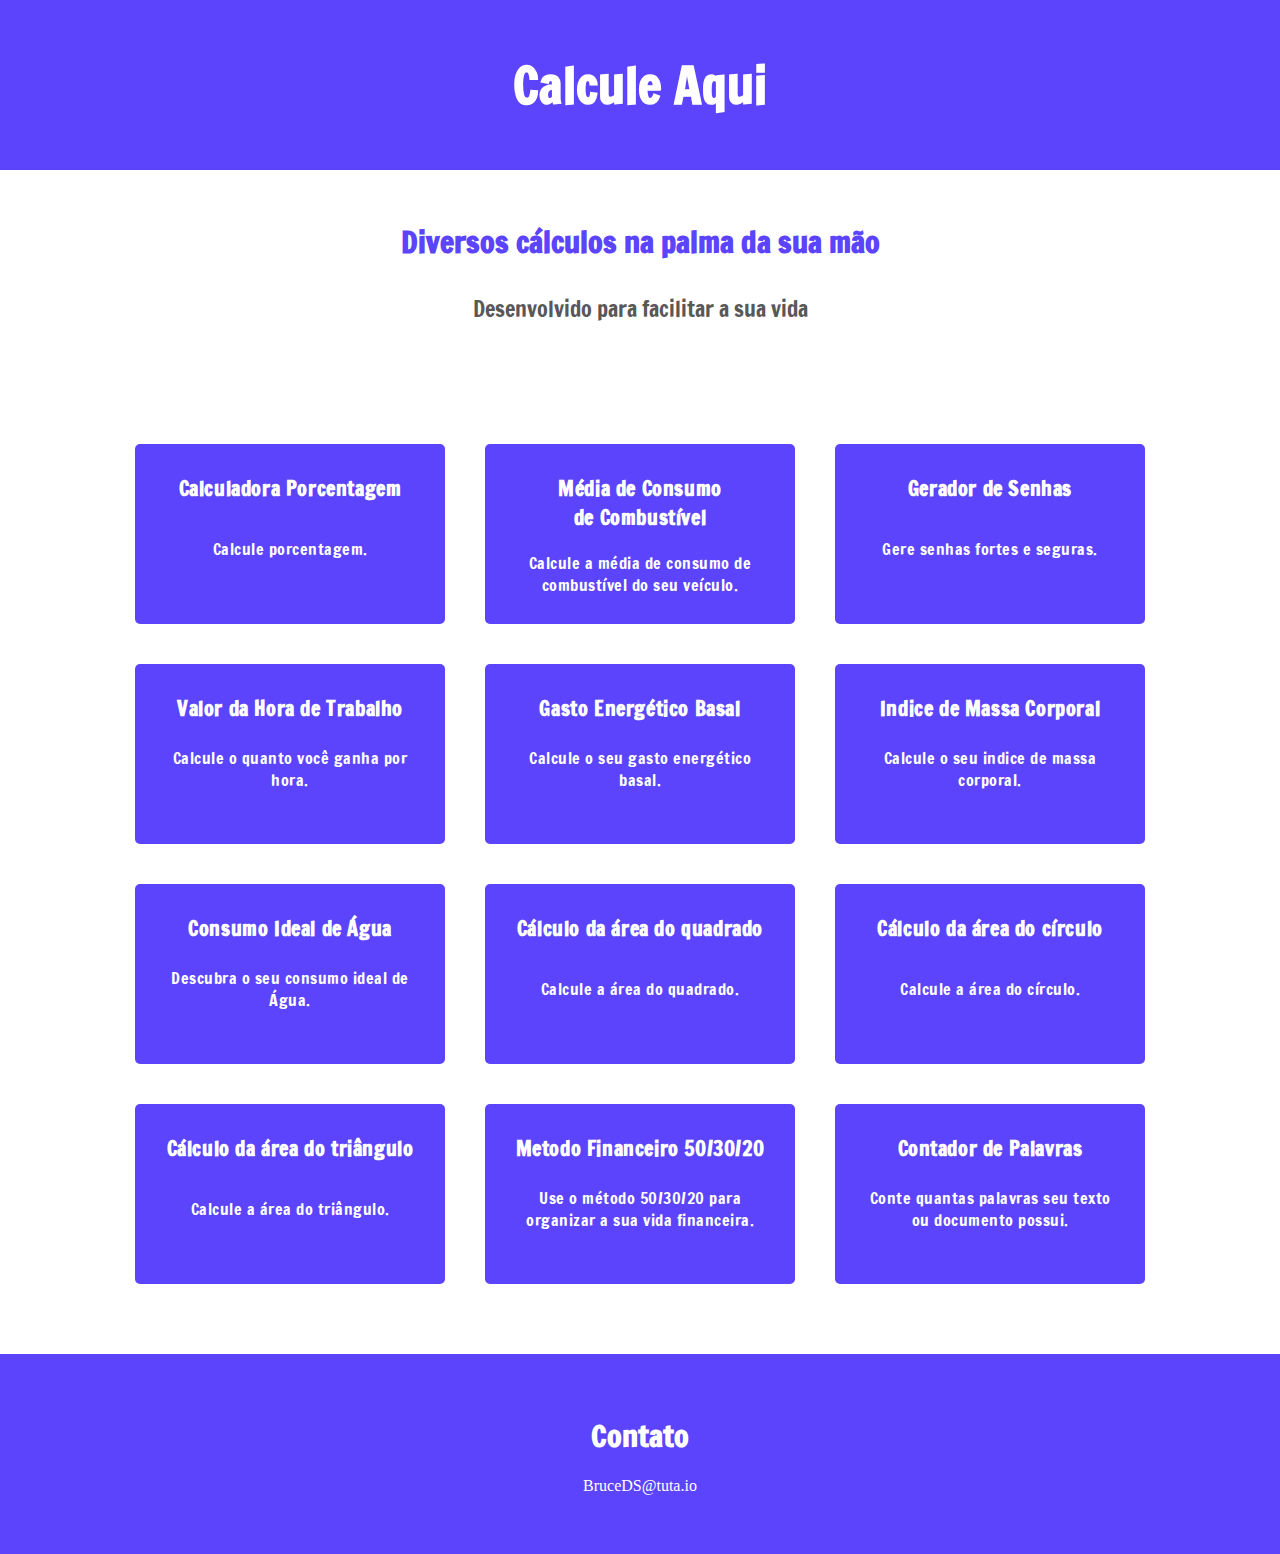
<file: index.html>
<!DOCTYPE html>
<html lang="en">
<head>
  <meta charset="UTF-8">
  <meta http-equiv="X-UA-Compatible" content="IE=edge">
  <meta name="viewport" content="width=device-width, initial-scale=1.0">
  <title>Calcule Aqui - Cálculos na palma da sua mão</title>
  <meta name="description" content="Calcule Aqui - Calculadoras de porcentagem, média do consumo de combustível, hora trabalhada, entre outros.">
  <meta property="og:description" content="Calcule Aqui - Calculadoras de porcentagem, média do consumo de combustível, hora trabalhada, entre outros.">
  <meta property="og:image" content="https://i.imgur.com/N88WGgB.png" />  
  <meta property="og:url" content="https://BruceDS.64-b.it/N/CALC/" />
  <link rel="shortcut icon" href="favicon.ico">
  <meta property="og:type" content="website" />
  <meta property="og:title" content="Calcule Aqui - Diversos calculos na palma da sua mão." />
  <link rel="stylesheet" href="css/style.css">
  <!-- Global site tag (gtag.js) - Google Analytics -->
  <script async src="https://www.googletagmanager.com/gtag/js?id=G-ELTMPWC9S4"></script>
  <script>
    window.dataLayer = window.dataLayer || [];
    function gtag(){dataLayer.push(arguments);}
    gtag('js', new Date());

    gtag('config', 'G-ELTMPWC9S4');
  </script>
</head>
<body>
  <header>
    <h1>Calcule Aqui</h1>
  </header>  
  <section class="intro">
    <h2>Diversos cálculos na palma da sua mão</h2>
    <p>Desenvolvido para facilitar a sua vida</p>
  </section>
    <section class="boxCards">

      <a class ="card" href="./porcentagem/index.html">          
        <h3>Calculadora Porcentagem</h3>
        <p>Calcule porcentagem.</p>
      </a>

      <a class ="card" href="./calculo-gasolina/index.html">          
        <h3>Média de Consumo <br>de Combustível</h3>
        <p>Calcule a média de consumo de combustível do seu veículo.</p>
      </a>

      <a class ="card" href="./gerador-senhas/index.html">          
        <h3>Gerador de Senhas</h3>
        <p>Gere senhas fortes e seguras.</p>
      </a>

      <a class ="card" href="./hora-trabalhada/index.html">          
        <h3>Valor da Hora de Trabalho</h3>
        <p>Calcule o quanto você ganha por hora.</p>
      </a>
      
      <a class ="card" href="./calculo-basal/index.html">          
        <h3>Gasto Energético Basal</h3>
        <p>Calcule o seu gasto energético basal.</p>
      </a>
      
      <a class ="card" href="./teste-imc/index.html">          
        <h3>Indice de Massa Corporal</h3>
        <p>Calcule o seu indice de massa corporal.</p>
      </a>
      
      <a class ="card" href="./consumo-agua/index.html">          
        <h3>Consumo Ideal de Água</h3>
          <p>Descubra o seu consumo ideal de Água.</p>
        </a>        
        
        <a class ="card" href="./area-quadrado/index.html">          
          <h3>Cálculo da área do quadrado</h3>
          <p>Calcule a área do quadrado.</p>
        </a>
        
        <a class ="card" href="./area-circulo/index.html">          
          <h3>Cálculo da área do círculo</h3>
          <p>Calcule a área do círculo.</p>
        </a>
        
        <a class ="card" href="./area-triangulo/index.html">          
          <h3>Cálculo da área do triângulo</h3>
          <p>Calcule a área do triângulo.</p>
        </a>

        <a class ="card" href="./metodo-50/index.html">          
          <h3>Metodo Financeiro  50/30/20</h3>
          <p>Use o método 50/30/20 para organizar a sua vida financeira.</p>
        </a>

        <a class ="card" href="./Contador de Palavras/index.html">          
          <h3>Contador de Palavras</h3>
          <p>Conte quantas palavras seu texto ou documento possui.</p>
        </a>

      </section>
      <footer>
        <h4>Contato</h4>
        <p>BruceDS@tuta.io</p>
      </footer>
</body>
</html>
</file>
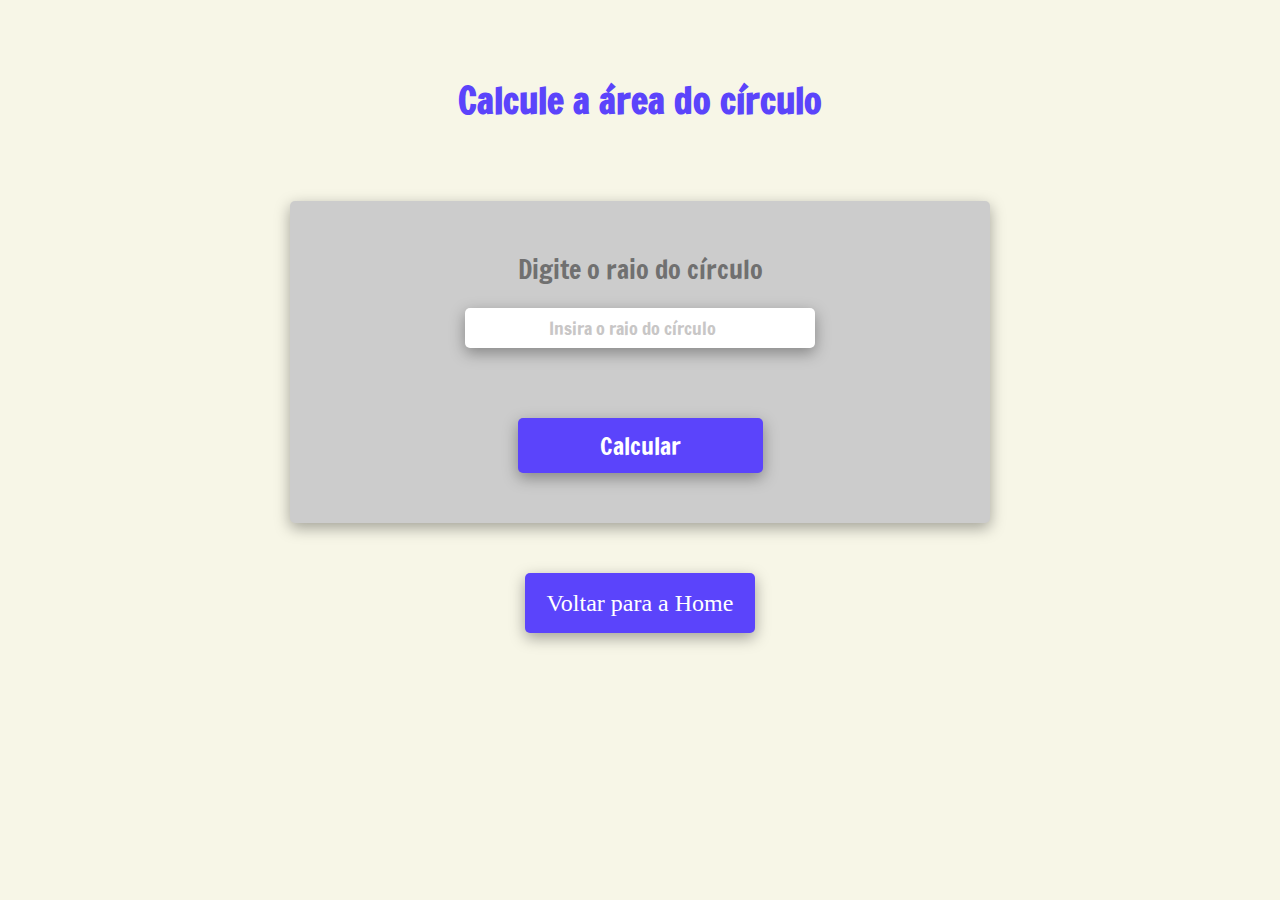
<file: area-circulo/index.html>
<!DOCTYPE html>
<html lang="pt-br">
<head>
  <meta charset="UTF-8">
  <meta http-equiv="X-UA-Compatible" content="IE=edge">
  <meta name="viewport" content="width=device-width, initial-scale=1.0">
  <title>Calcule Aki - Calcule a área do círculo</title>
  <meta name="description" content="Calcuke Aki - Calculadora do Raio do Círculo">
  <meta property="og:description" content="Calcuke Aki - Calculadora do Raio do Círculo" />
  <meta property="og:url" content="https://calculeaki.com.br/" />
  <link rel="shortcut icon" href="img/favicon.ico">
  <meta property="og:type" content="website" />
  <meta property="og:title" content="Calcuke Aki - Calculadora do Raio do Círculo" />
  <link rel="stylesheet" href="css/style.css">
</head>

<body>
  <section class="container">
    <h1>Calcule a área do círculo</h1>
    <div class="boxFormulario">
      <form action="" class="formulario" id="formulario">
        <label for="">Digite o raio do círculo</label>
        <input type="number" id="raio" placeholder="Insira o raio do círculo" required pattern="[0-9]+([,\.][0-9]+)?" step="any">
        <input type="submit" value="Calcular" class="btn">
      </form>
      <div class="boxResultado">
        <h2></h2>
        <span></span>
      </div>
      <a href="index.html" class="btnVoltar">Voltar</a>
    </div>
    <a href="../index.html" class="btnIndex">Voltar para a Home</a>
  </section>
  <script src="js/script.js"></script>
</body>
</html>
</file>
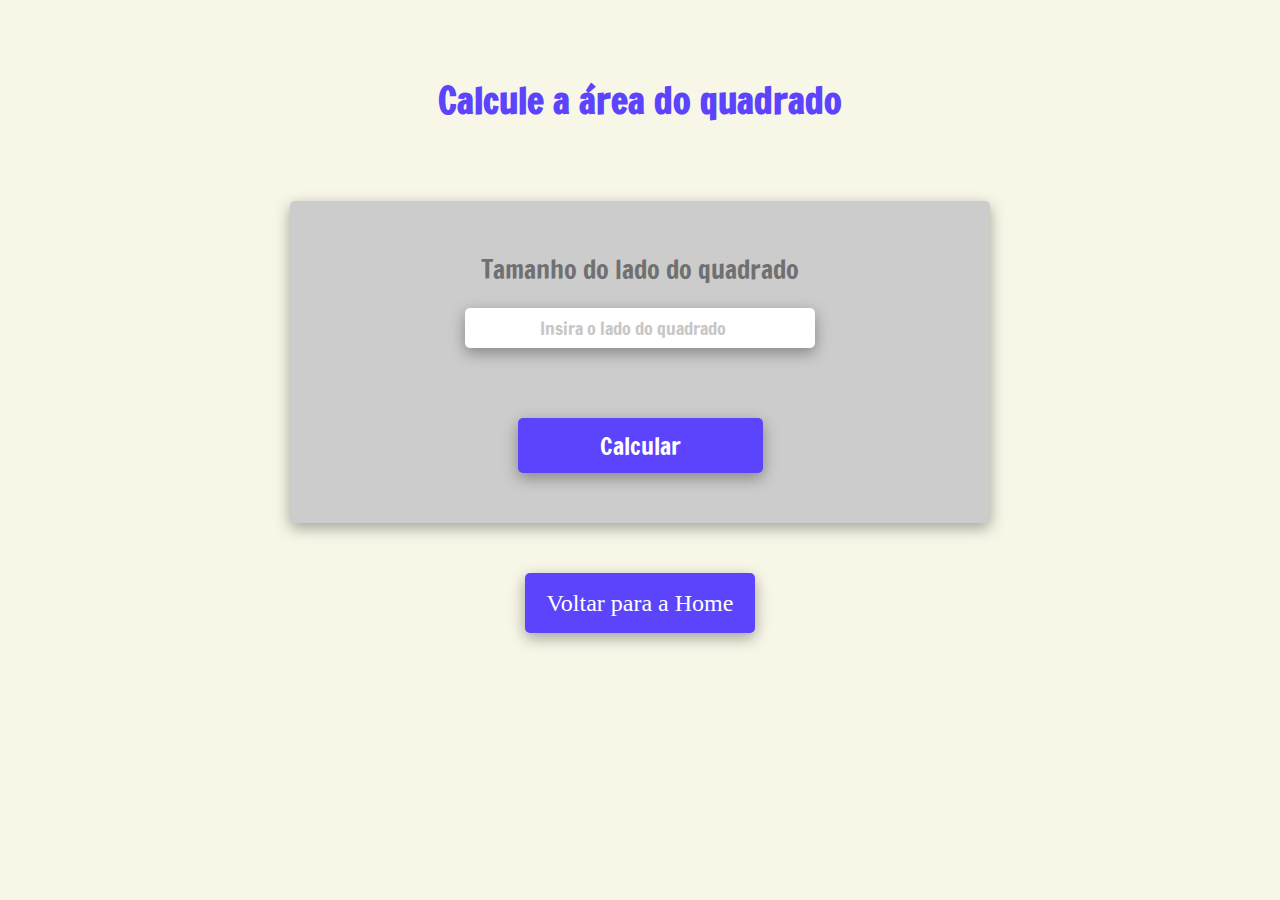
<file: area-quadrado/index.html>
<!DOCTYPE html>
<html lang="pt-br">
<head>
  <meta charset="UTF-8">
  <meta http-equiv="X-UA-Compatible" content="IE=edge">
  <meta name="viewport" content="width=device-width, initial-scale=1.0">
  <title>Calcule Aki - Calcule a área do Quadrado</title>
  <meta name="description" content="Calcule Aki - Calculadora do Raio do Círculo">
  <meta property="og:description" content="Calcule Aki - Calculadora da Área do Quadrado" />
  <meta property="og:url" content="https://calculeaki.com.br/" />
  <link rel="shortcut icon" href="img/favicon.ico">
  <meta property="og:type" content="website" />
  <meta property="og:title" content="Calcule Aki - Calculadora da Área do Quadrado" />
  <link rel="stylesheet" href="css/style.css">
  <!-- Global site tag (gtag.js) - Google Analytics -->
  <script async src="https://www.googletagmanager.com/gtag/js?id=G-ELTMPWC9S4"></script>
  <script>
    window.dataLayer = window.dataLayer || [];
    function gtag(){dataLayer.push(arguments);}
    gtag('js', new Date());

    gtag('config', 'G-ELTMPWC9S4');
  </script>
</head>

<body>
  <section class="container">
    <h1>Calcule a área do quadrado</h1>
    <div class="boxFormulario">
      <form action="" class="formulario" id="formulario">
        <label for="">Tamanho do lado do quadrado</label>
        <input type="number" id="lado" placeholder="Insira o lado do quadrado" required pattern="[0-9]+([,\.][0-9]+)?" step="any">
        <input type="submit" value="Calcular" class="btn">
      </form>
      <div class="boxResultado">
        <h2></h2>
        <span></span>
      </div>
      <a href="index.html" class="btnVoltar">Voltar</a>
    </div>
    <a href="../index.html" class="btnIndex">Voltar para a Home</a>
  </section>
  <script src="js/script.js"></script>
</body>
</html>
</file>
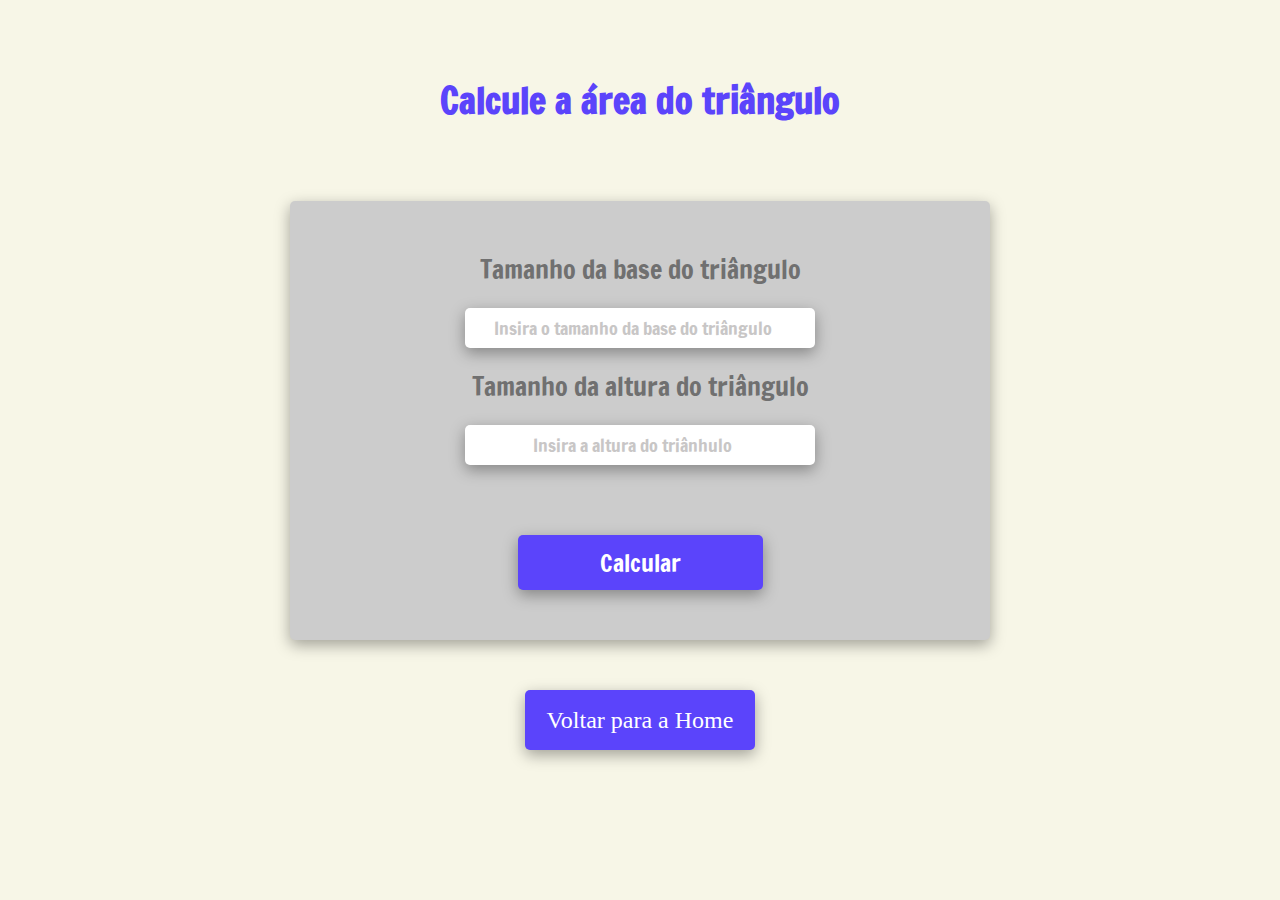
<file: area-triangulo/index.html>
<!DOCTYPE html>
<html lang="pt-br">
<head>
  <meta charset="UTF-8">
  <meta http-equiv="X-UA-Compatible" content="IE=edge">
  <meta name="viewport" content="width=device-width, initial-scale=1.0">
  <title>Calcule Aki - Calcule a Área do Triângulo</title>
  <meta name="description" content="Calcule Aki - Calculadora da Área do Triângulo">
  <meta property="og:description" content="Calcule Aki - Calculadora da Área do Triângulo" />
  <meta property="og:url" content="https://calculeaki.com.br/" />
  <link rel="shortcut icon" href="img/favicon.ico">
  <meta property="og:type" content="website" />
  <meta property="og:title" content="Calcule Aki - Calculadora da Área do Triângulo" />
  <link rel="stylesheet" href="css/style.css">
  <!-- Global site tag (gtag.js) - Google Analytics -->
  <script async src="https://www.googletagmanager.com/gtag/js?id=G-ELTMPWC9S4"></script>
  <script>
    window.dataLayer = window.dataLayer || [];
    function gtag(){dataLayer.push(arguments);}
    gtag('js', new Date());

    gtag('config', 'G-ELTMPWC9S4');
  </script>
</head>

<body>
  <section class="container">
    <h1>Calcule a área do triângulo</h1>
    <div class="boxFormulario">
      <form action="" class="formulario" id="formulario">
        <label for="">Tamanho da base do triângulo</label>
        <input type="number" id="base" placeholder="Insira o tamanho da base do triângulo" required pattern="[0-9]+([,\.][0-9]+)?" step="any">
        <label for="">Tamanho da altura do triângulo</label>
        <input type="number" id="altura" placeholder="Insira a altura do triânhulo" required pattern="[0-9]+([,\.][0-9]+)?" step="any">
        <input type="submit" value="Calcular" class="btn">
      </form>
      <div class="boxResultado">
        <h2></h2>
        <span></span>
      </div>
      <a href="index.html" class="btnVoltar">Voltar</a>
    </div>
    <a href="../index.html" class="btnIndex">Voltar para a Home</a>
  </section>
  <script src="js/script.js"></script>
</body>
</html>
</file>
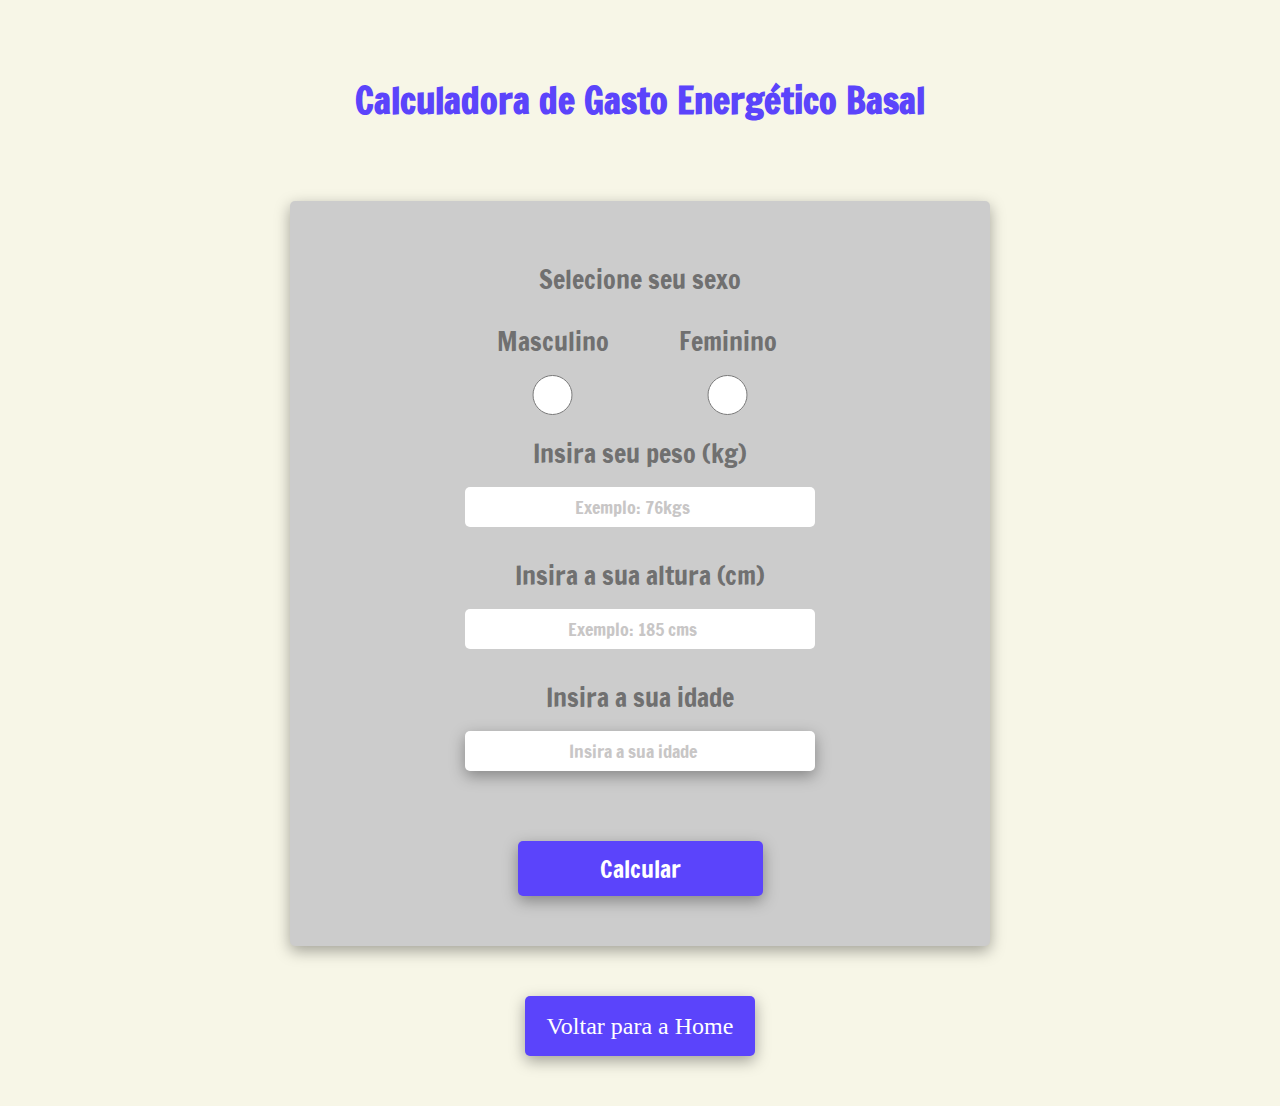
<file: calculo-basal/index.html>
<!DOCTYPE html>
<html lang="pt-br">
<head>
  <meta charset="UTF-8">
  <meta http-equiv="X-UA-Compatible" content="IE=edge">
  <meta name="viewport" content="width=device-width, initial-scale=1.0">
  <title>Calcule Aki - Calcule seu Gasto Energético Basal</title>
  <meta name="description" content="Calcule aki - Calculadora do Gasto Energético Basal">
  <meta property="og:description" content="Calcule aki - Calculadora do Gasto Energético Basal" />
  <meta property="og:url" content="https://calculeaki.com.br/" />
  <link rel="shortcut icon" href="img/favicon.ico">
  <meta property="og:type" content="website" />
  <meta property="og:title" content="Calcule aki - Calculadora do Gasto Energético Basal" />
  <link rel="stylesheet" href="css/style.css">
  <!-- Global site tag (gtag.js) - Google Analytics -->
  <script async src="https://www.googletagmanager.com/gtag/js?id=G-ELTMPWC9S4"></script>
  <script>
    window.dataLayer = window.dataLayer || [];
    function gtag(){dataLayer.push(arguments);}
    gtag('js', new Date());

    gtag('config', 'G-ELTMPWC9S4');
  </script>
</head>

<body>
  <section class="container">
    <h1>Calculadora de Gasto Energético Basal</h1>
    <div class="boxFormulario">
      <form action="" class="formulario" id="formulario">
        <label for="">Selecione seu sexo</label>
        <div class="sexoLabel">
          <label for="html">Masculino</label><br>
          <label for="html">Feminino</label><br>
        </div>
        <div class="sexoBox">
          <input type="radio" class="masculino" name="sexo" id="sexo" value="masculino" required>
          <input type="radio" class="feminino" name="sexo" id="sexo" value="feminino" required>
        </div>
        <label for="">Insira seu peso (kg)</label>
        <input type="number" id="peso" placeholder="Exemplo: 76kgs" required pattern="[0-9]+([,\.][0-9]+)?" step="any">
        <label for="">Insira a sua altura (cm)</label>
        <input type="number" id="altura" placeholder="Exemplo: 185 cms" required pattern="[0-9]+([,\.][0-9]+)?" step="any">
        <label for="">Insira a sua idade</label>
        <input type="number" id="idade" placeholder="Insira a sua idade" required pattern="[0-9]+([,\.][0-9]+)?" step="any">
        <input type="submit" value="Calcular" class="btn">
      </form>
      <div class="boxResultado">
        <h2></h2>
        <span></span>
        <h3></h3>
        <span>
        </span>
      </div>
      <div class="boxDicas">
        <h3>Dicas para melhorar o seu IMC</h3>
        <p class="dicasIMC"></p>
      </div>
      <a href="index.html" class="btnVoltar">Voltar</a>
    </div>
    <a href="../index.html" class="btnIndex">Voltar para a Home</a>
  </section>
  <script src="js/script.js"></script>
</body>
</html>
</file>
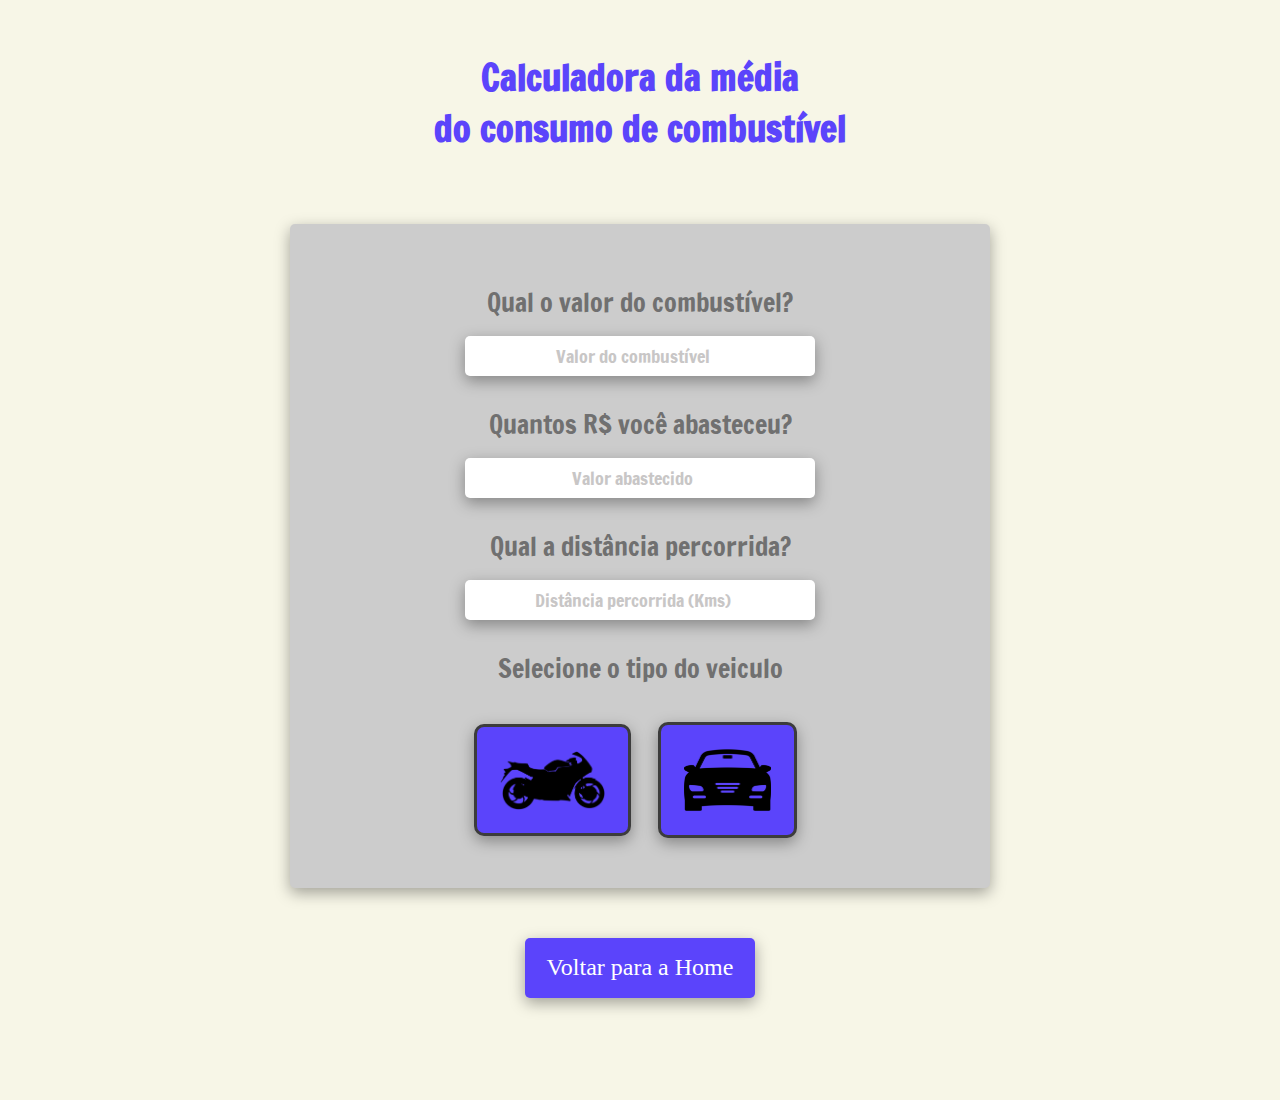
<file: calculo-gasolina/index.html>
<!DOCTYPE html>
<html lang="pt-br">
<head>
  <meta charset="UTF-8">
  <meta http-equiv="X-UA-Compatible" content="IE=edge">
  <meta name="viewport" content="width=device-width, initial-scale=1.0">
  <title>Calcule Aki - Calcule a Média de Consumo de Combustível</title>
  <meta name="description" content="Calcule Aki - Calculadora da Média de Consumo de Combustível">
  <meta property="og:description" content="Calcule Aki - Calculadora da Média de Consumo de Combustível" />
  <meta property="og:url" content="https://calculeaki.com.br/" />
  <link rel="shortcut icon" href="img/favicon.ico">
  <meta property="og:type" content="website" />
  <meta property="og:title" content="Calcule Aki - Calculadora da Média de Consumo de Combustível" />
  <link rel="stylesheet" href="css/style.css">
  <!-- Global site tag (gtag.js) - Google Analytics -->
  <script async src="https://www.googletagmanager.com/gtag/js?id=G-ELTMPWC9S4"></script>
  <script>
    window.dataLayer = window.dataLayer || [];
    function gtag(){dataLayer.push(arguments);}
    gtag('js', new Date());

    gtag('config', 'G-ELTMPWC9S4');
  </script>
</head>

<body>
  <section class="container">
    <h1>Calculadora da média <br> do consumo de combustível</h1>
    <div class="boxFormulario">
      <form action="" class="formulario" id="formulario">
        <label for="">Qual o valor do combustível?</label>
        <input type="number" id="valor" placeholder="Valor do combustível" required pattern="[0-9]+([,\.][0-9]+)?" step="any">
        <label for="">Quantos R$ você abasteceu?</label>
        <input type="number" id="valorAbastecido" placeholder="Valor abastecido" required pattern="[0-9]+([,\.][0-9]+)?" step="any">
        <label for="">Qual a distância percorrida?</label>
        <input type="number" id="quilometragem" placeholder="Distância percorrida (Kms)" pattern="[0-9]+([,\.][0-9]+)?" step="any" required>
        <label for="">Selecione o tipo do veiculo</label>
        <div class="containerIcons">
          <div class="cardIcon">
            <input type="image" class="iconIMG" value="moto" src="img/icone-moto.png">
          </div>
          <div class="cardIcon">
            <input type="image" value="carro" src="img/icon.png" class="iconIMG2" alt="">
          </div>
        </div>
        <!-- <input type="submit" class="btn" value="Calcular"> -->
      </form>
      <h2></h2>
      <span></span>
      <div class="boxResultado">
        <h3></h3>
        <p></p>
      </div>
      <a href="index.html" class="btnVoltar">Calcular novamente</a>
    </div>
    <a href="../index.html" class="btnIndex">Voltar para a Home</a>
  </section>
  <script src="js/script.js"></script>
</body>
</html>
</file>
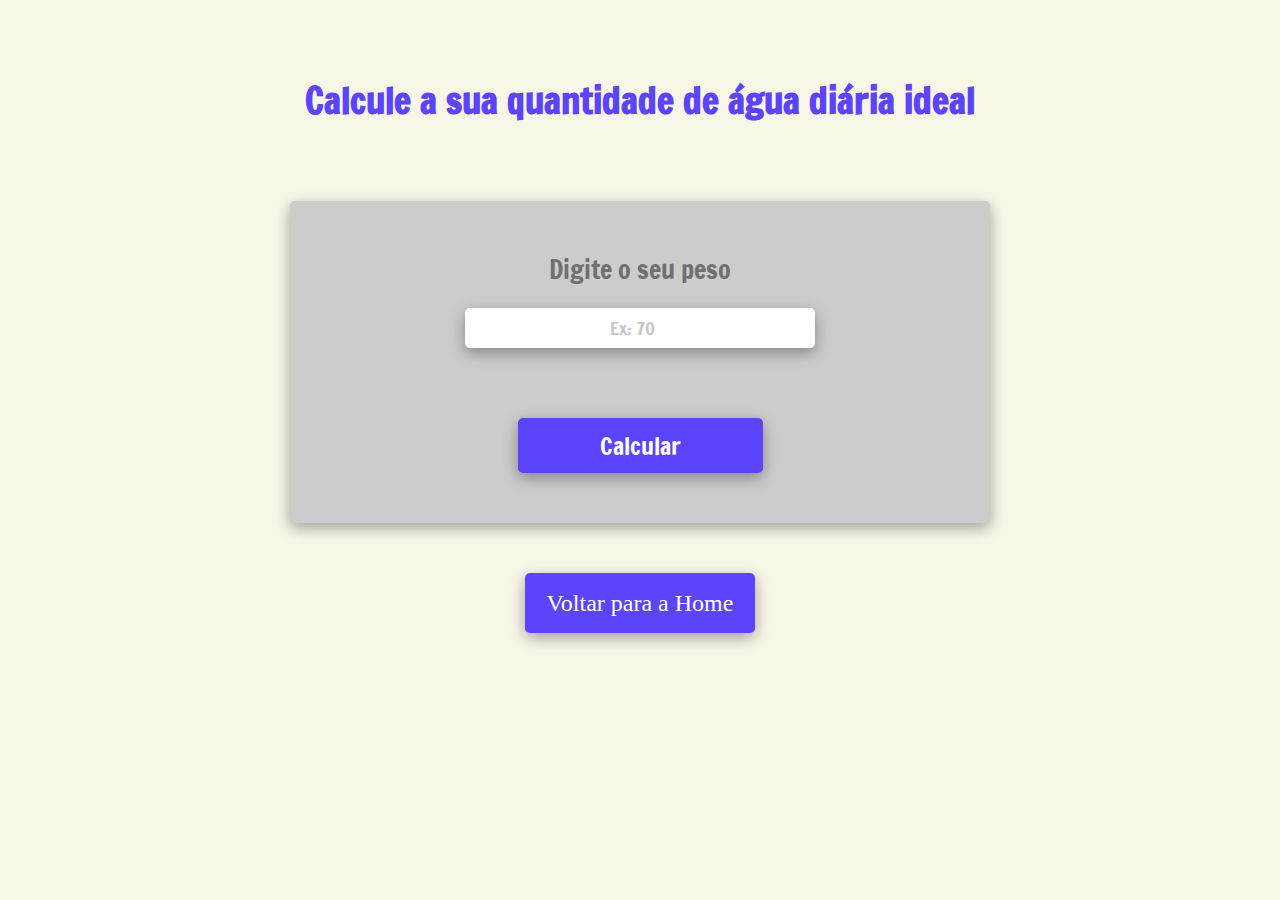
<file: consumo-agua/index.html>
<!DOCTYPE html>
<html lang="pt-br">
<head>
  <meta charset="UTF-8">
  <meta http-equiv="X-UA-Compatible" content="IE=edge">
  <meta name="viewport" content="width=device-width, initial-scale=1.0">
  <title>Calcule Aki - Calcule a sua quantidade de água diária ideal</title>
  <meta name="description" content="Calcule Aki - Calculadora da quantidade de água diária ideal">
  <meta property="og:description" content="Calcule Aki - Calculadora da quantidade de água diária ideal" />
  <meta property="og:url" content="https://calculeaki.com.br/" />
  <link rel="shortcut icon" href="img/favicon.ico">
  <meta property="og:type" content="website" />
  <meta property="og:title" content="Calcule Aki - Calculadora da quantidade de água diária ideal" />
  <link rel="stylesheet" href="css/style.css">
  <!-- Global site tag (gtag.js) - Google Analytics -->
  <script async src="https://www.googletagmanager.com/gtag/js?id=G-ELTMPWC9S4"></script>
  <script>
    window.dataLayer = window.dataLayer || [];
    function gtag(){dataLayer.push(arguments);}
    gtag('js', new Date());

    gtag('config', 'G-ELTMPWC9S4');
  </script>
</head>

<body>
  <section class="container">
    <h1>Calcule a sua quantidade de água diária ideal</h1>
    <div class="boxFormulario">
      <form action="" class="formulario" id="formulario">
        <label for="">Digite o seu peso</label>
        <input type="number" id="peso" placeholder="Ex: 70" required pattern="[0-9]+([,\.][0-9]+)?" step="any">
        <input type="submit" value="Calcular" class="btn">
      </form>
      <div class="boxResultado">
        <h2></h2>
        <span></span>
      </div>
      <a href="index.html" class="btnVoltar">Voltar</a>
    </div>
    <a href="../index.html" class="btnIndex">Voltar para a Home</a>
  </section>
  <script src="js/script.js"></script>
</body>
</html>
</file>
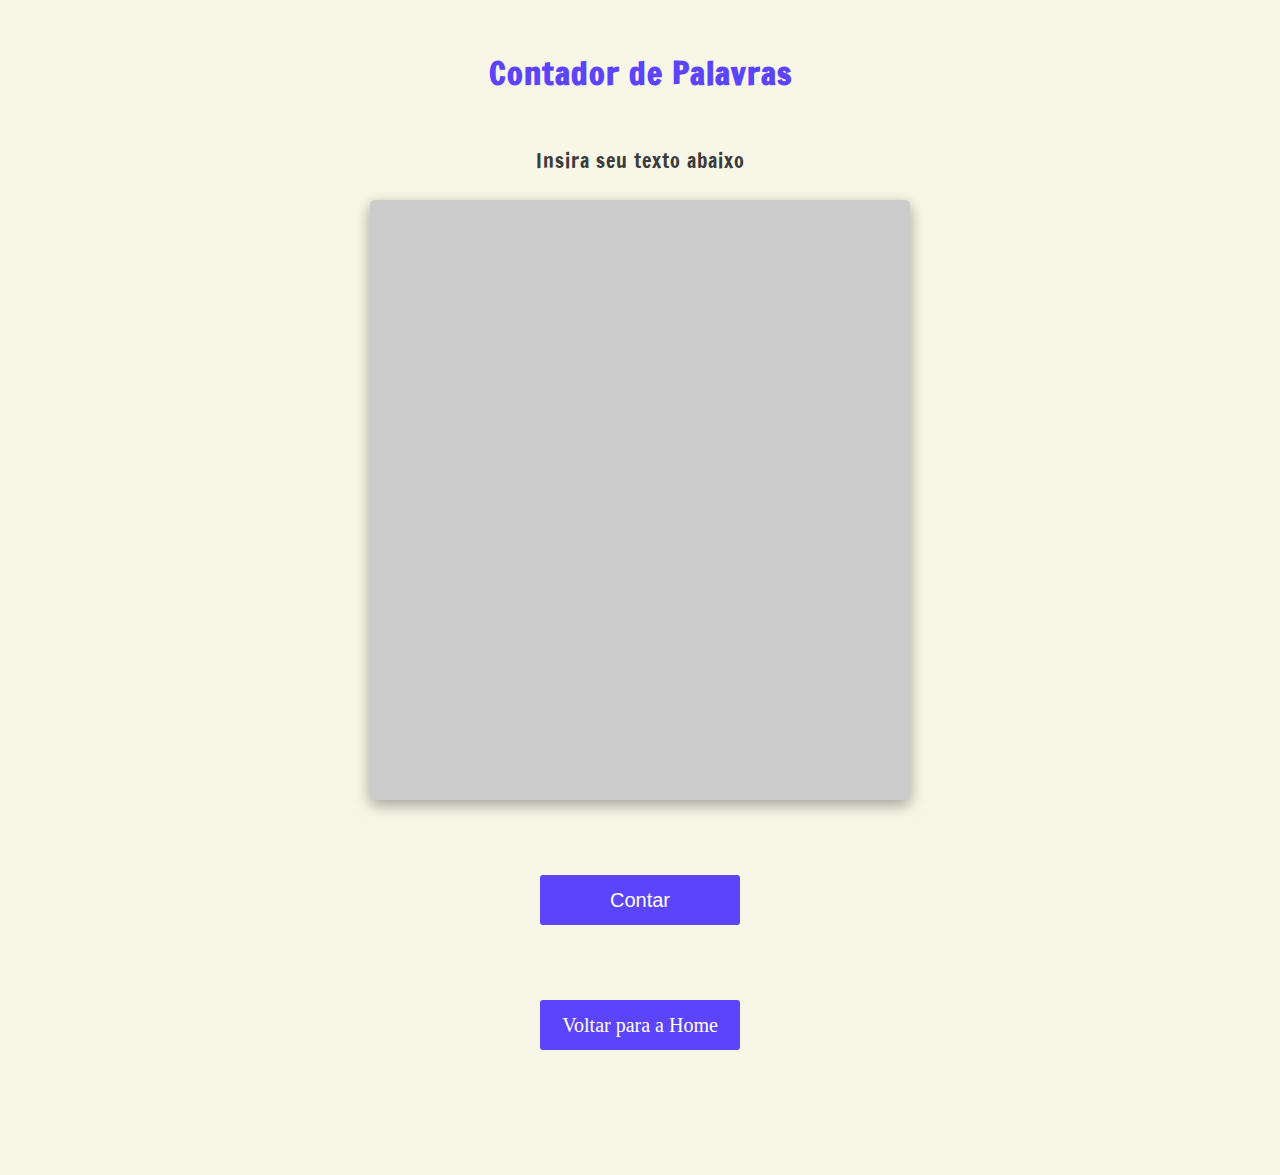
<file: Contador de Palavras/index.html>
<!DOCTYPE html>
<html lang="en">
<head>
    <meta charset="UTF-8">
    <meta http-equiv="X-UA-Compatible" content="IE=edge">
    <meta name="viewport" content="width=device-width, initial-scale=1.0">
    <title>Calcuke Aki - Contador de Palavras</title>
    <link rel="stylesheet" href="style/style.css">
</head>
<body>
    <section class="container">
        <div>
            <h1>Contador de Palavras</h1>
        </div>
        <div class="formContagem">
            <form action="">
                <label for="">Insira seu texto abaixo</label>
                <textarea class="textArea" id="textArea"></textarea>
                <div class="resultado">
                    <p class="tituloResultado">

                    </p>
                </div>
                <input type="submit" class="btn" id="btn" value="Contar">
                <a href="../index.html" class="btn">Voltar para a Home</a>
            </form>
        </div>
    </section>
    
    <script src="script/script.js"></script>
</body>
</html>
</file>
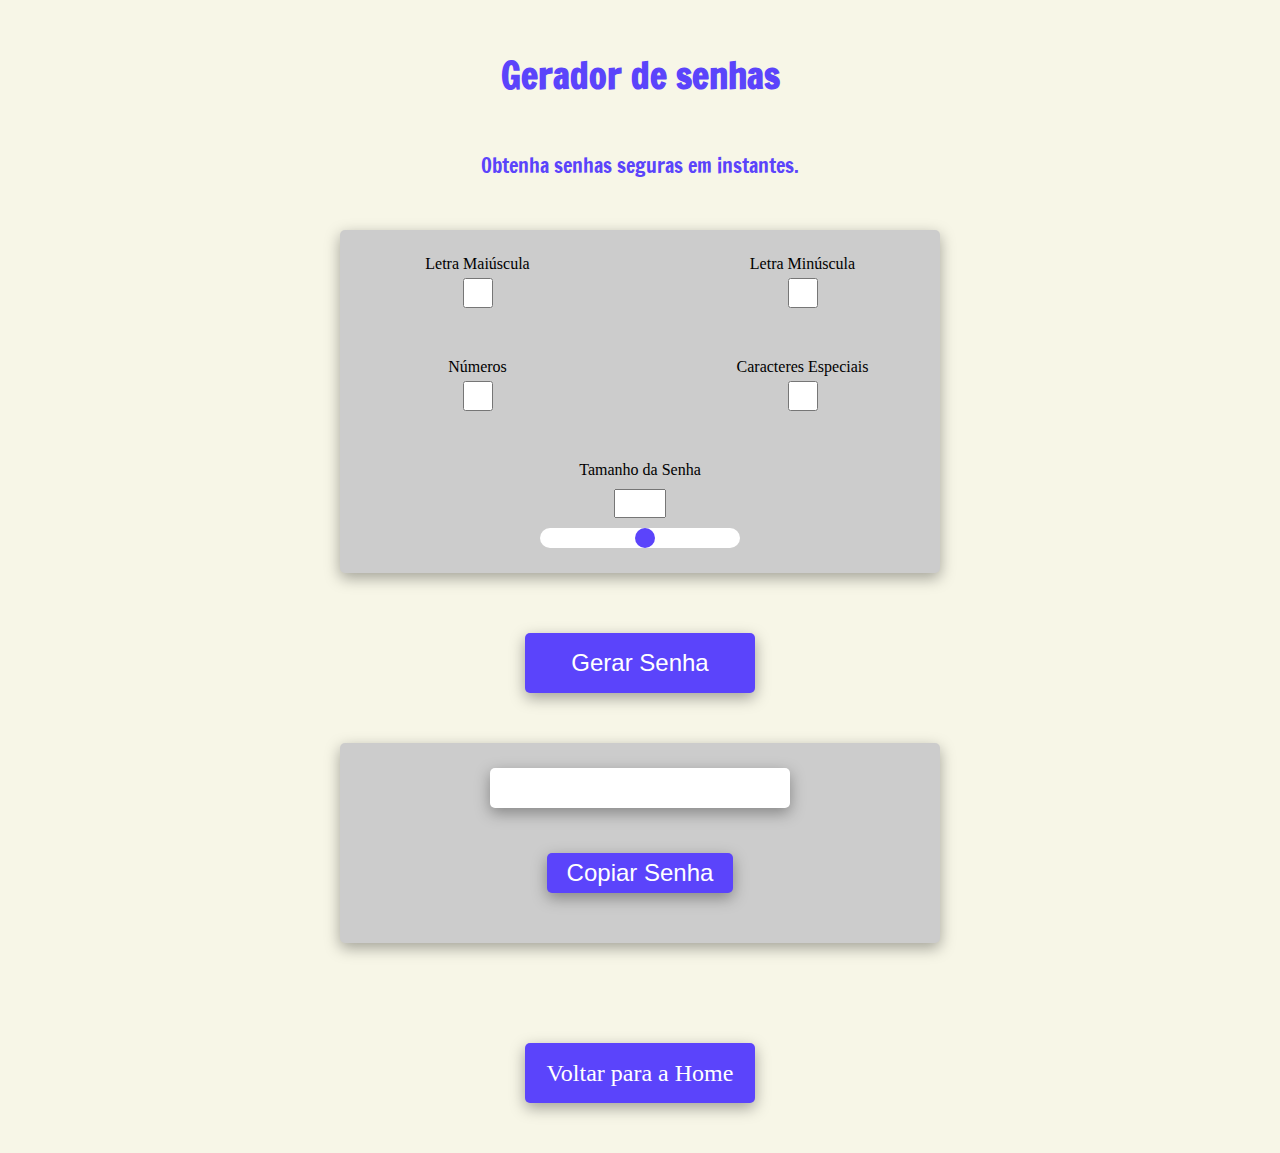
<file: gerador-senhas/index.html>
<!DOCTYPE html>
<html lang="pt-br">
<head>
  <meta charset="UTF-8">
  <meta http-equiv="X-UA-Compatible" content="IE=edge">
  <meta name="viewport" content="width=device-width, initial-scale=1.0">
  <title>Calcule Aki - Gerador de Senhas</title>
  <meta name="description" content="Calcule Aki - Calculadora do Raio do Círculo">
  <meta property="og:description" content="Calcule Aki - Calculadora do Raio do Círculo" />
  <meta property="og:url" content="https://calculeaki.com.br/" />
  <link rel="shortcut icon" href="img/favicon.ico">
  <meta property="og:type" content="website" />
  <meta property="og:title" content="Calcule Aki - Calculadora do Raio do Círculo" />
  <link rel="stylesheet" href="css/style.css">
  <!-- Global site tag (gtag.js) - Google Analytics -->
<script async src="https://www.googletagmanager.com/gtag/js?id=G-ELTMPWC9S4"></script>
<script>
  window.dataLayer = window.dataLayer || [];
  function gtag(){dataLayer.push(arguments);}
  gtag('js', new Date());

  gtag('config', 'G-ELTMPWC9S4');
</script>
</head>

<body>
  <section class="container">
    <h1>Gerador de senhas</h1>
    <p>Obtenha senhas seguras em instantes.</p>

    <div class="inputs">
      <div class="inputsResponsive">
        <input type="checkbox" id="letraMaiuscula" class="identificador" value="ABCDEFGHIJKLMNOPQRSTUVWXYZÇ">
        <label for="letraMaiuscula">Letra Maiúscula</label>
      </div>
      <div class="inputsResponsive">
        <input type="checkbox" id="letraMinuscula" class="identificador" value="abcdefghijklmnopqrstuvwxyzç">
        <label for="letraMinuscula">Letra Minúscula</label>
      </div>
      <div class="inputsResponsive">
        <input type="checkbox" id="numeros" class="identificador" value="1234567890">
        <label for="numeros">Números</label>
      </div>
      <div class="inputsResponsive">
        <input type="checkbox" id="caracteresEspeciais" class="identificador" value="!@#$%&*()_+-=.][{}^~]">
        <label for="caracteres">Caracteres Especiais</label>
      </div>
      <div class="inputsResponsive">
        <div class="boxNumero">
          <input type="range" min="1" max="20" id="rangeSenha" >
          <input type="number" max="20" min="1" id="inputNumero">
          <label for="numerosCaracteres">Tamanho da Senha</label>
        </div>
      </div>
    </div>
    <input type="submit" class="btnVoltar" value="Gerar Senha" id="btnGerarSenha">
    <div class="boxFormulario">
      <form action="" class="formulario" id="formulario">
        <input type="text" id="senhaGerada" placeholder="" not-required>
        <button class="btnCopiar" id="botao-copiar">Copiar Senha</button>
    </div>
    <a href="../index.html" class="btnIndex">Voltar para a Home</a>
  </form>
  </section>

  <script src="js/script.js"></script>


















  <!-- Google Analytics -->
<script>
  (function(i,s,o,g,r,a,m){i['GoogleAnalyticsObject']=r;i[r]=i[r]||function(){
  (i[r].q=i[r].q||[]).push(arguments)},i[r].l=1*new Date();a=s.createElement(o),
  m=s.getElementsByTagName(o)[0];a.async=1;a.src=g;m.parentNode.insertBefore(a,m)
  })(window,document,'script','//www.google-analytics.com/analytics.js','ga');
  
  ga('create', 'UA-XXXX-Y', 'auto');
  ga('send', 'pageview');
  
  </script>
  <!-- End Google Analytics -->
</body>
</html>
</file>
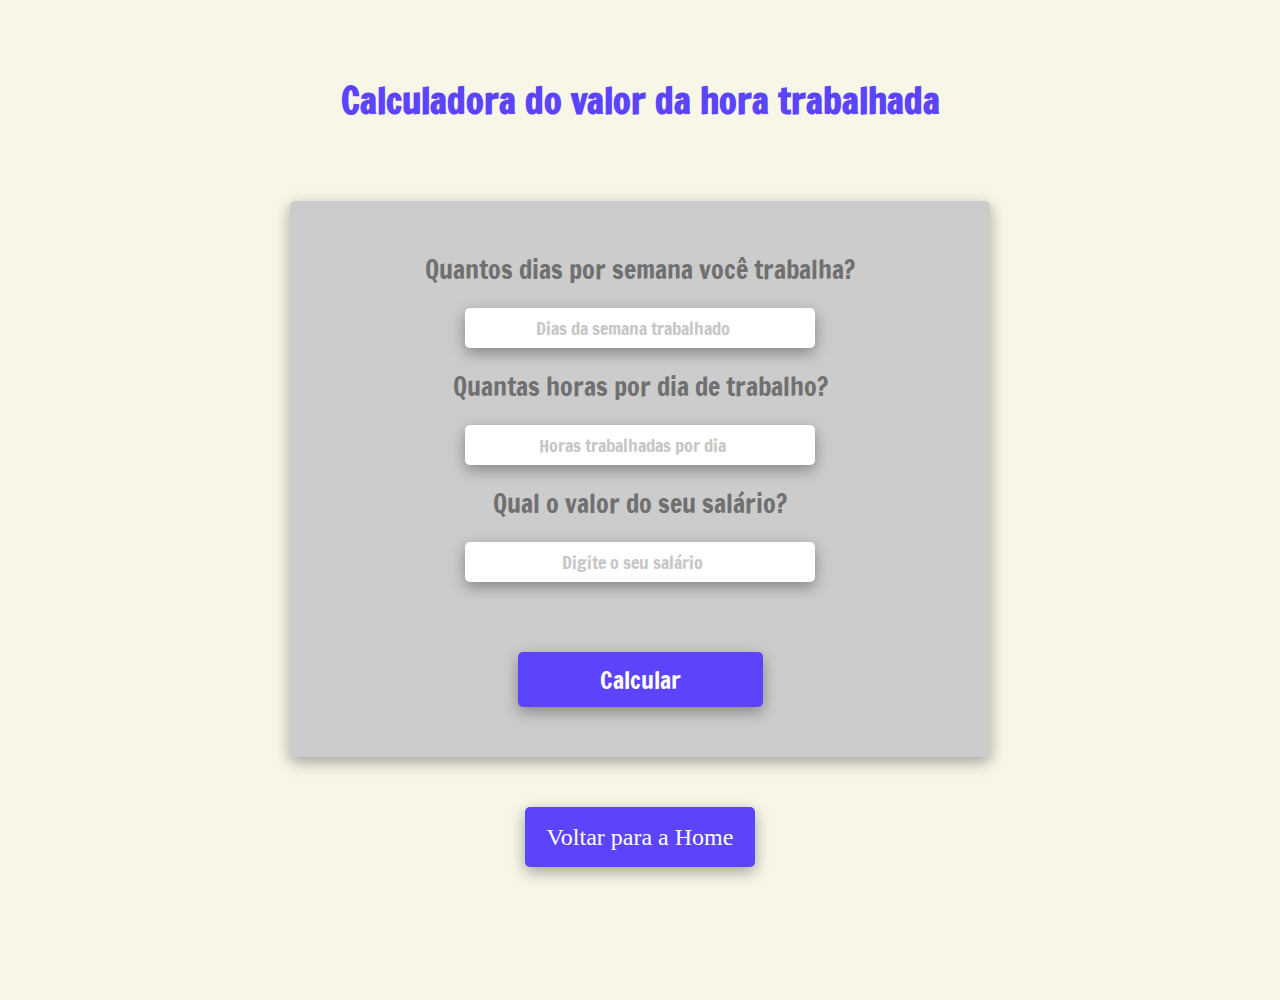
<file: hora-trabalhada/index.html>
<!DOCTYPE html>
<html lang="pt-br">
<head>
  <meta charset="UTF-8">
  <meta http-equiv="X-UA-Compatible" content="IE=edge">
  <meta name="viewport" content="width=device-width, initial-scale=1.0">
  <title>Calcule Aki - Calcule o valor da hora trabalhada</title>
  <meta name="description" content="Calcule Aki - Calculadora do valor da hora trabalhada">
  <meta property="og:description" content="Calcule Aki - Calculadora do valor da sua hora trabalhada" />
  <meta property="og:url" content="https://calculeaki.com.br/" />
  <link rel="shortcut icon" href="img/favicon.ico">
  <meta property="og:type" content="website" />
  <meta property="og:title" content="Calcule Aki - Calculadora do valor da sua hora trabalhada" />
  <link rel="stylesheet" href="css/style.css">
  <!-- Global site tag (gtag.js) - Google Analytics -->
  <script async src="https://www.googletagmanager.com/gtag/js?id=G-ELTMPWC9S4"></script>
  <script>
    window.dataLayer = window.dataLayer || [];
    function gtag(){dataLayer.push(arguments);}
    gtag('js', new Date());

    gtag('config', 'G-ELTMPWC9S4');
  </script>
</head>

<body>
  <section class="container">
    <h1>Calculadora do valor da hora trabalhada</h1>
    <div class="boxFormulario">
      <form action="" class="formulario" id="formulario">
        <label for="">Quantos dias por semana você trabalha?</label>
        <input type="number" id="diaSemana" placeholder="Dias da semana trabalhado" required pattern="[0-9]+([,\.][0-9]+)?" step="any">
        <label for="">Quantas horas por dia de trabalho?</label>
        <input type="number" id="horasPorDia" placeholder="Horas trabalhadas por dia" required pattern="[0-9]+([,\.][0-9]+)?" step="any">
        <label for="">Qual o valor do seu salário?</label>
        <input type="number" id="salario" placeholder="Digite o seu salário" required pattern="[0-9]+([,\.][0-9]+)?" step="any">
        <input type="submit" value="Calcular" class="btn">
      </form>
      <div class="boxResultado">
        <h2></h2>
        <span></span>
      </div>
      <a href="index.html" class="btnVoltar">Voltar</a>
    </div>
    <a href="../index.html" class="btnIndex">Voltar para a Home</a>
  </section>
  <script src="js/script.js"></script>
</body>
</html>
</file>
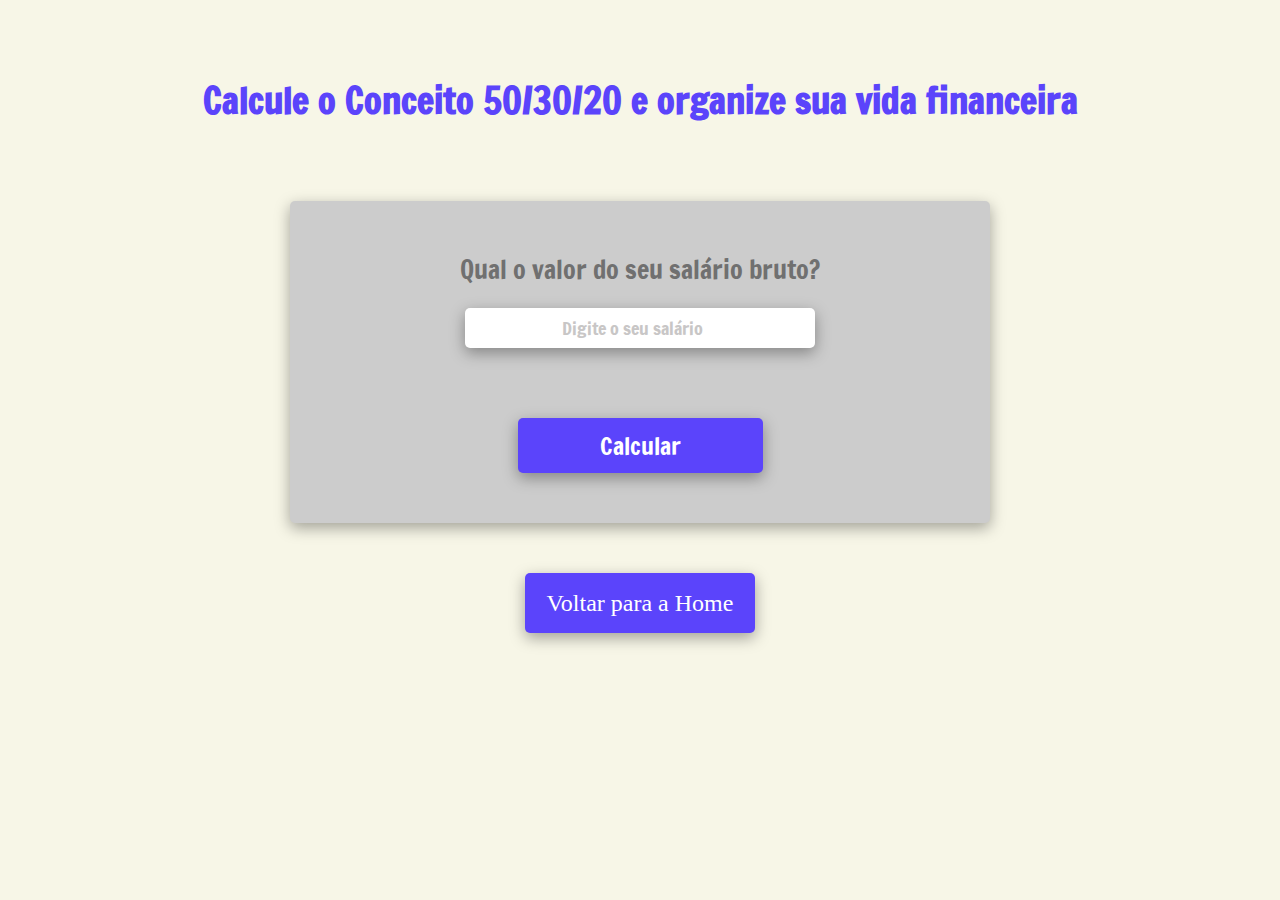
<file: metodo-50/index.html>
<!DOCTYPE html>
<html lang="pt-br">
<head>
  <meta charset="UTF-8">
  <meta http-equiv="X-UA-Compatible" content="IE=edge">
  <meta name="viewport" content="width=device-width, initial-scale=1.0">
  <title>Calcule Aki - Método 50/30/20 para controle financeiro</title>
  <meta name="description" content="Calcule Aki - Calculadora do Método 50/30/20 para controle financeiro">
  <meta property="og:description" content="Calcule Aki - Calculadora do Método 50/30/20 para controle financeiro" />
  <meta property="og:url" content="https://calculeaki.com.br/" />
  <link rel="shortcut icon" href="img/favicon.ico">
  <meta property="og:type" content="website" />
  <meta property="og:title" content="Calcule Aki - Calculadora do Método 50/30/20 para controle financeiro" />
  <link rel="stylesheet" href="css/style.css">
  <!-- Global site tag (gtag.js) - Google Analytics -->
  <script async src="https://www.googletagmanager.com/gtag/js?id=G-ELTMPWC9S4"></script>
  <script>
    window.dataLayer = window.dataLayer || [];
    function gtag(){dataLayer.push(arguments);}
    gtag('js', new Date());

    gtag('config', 'G-ELTMPWC9S4');
  </script>
</head>

<body>
  <section class="container">
    <h1>Calcule o Conceito 50/30/20 e organize sua vida financeira</h1>
    <div class="boxFormulario">
      <form action="" class="formulario" id="formulario">
        <label for="">Qual o valor do seu salário bruto?</label>
        <input type="number" id="salario" placeholder="Digite o seu salário" required pattern="[0-9]+([,\.][0-9]+)?" step="any">
        <input type="submit" value="Calcular" class="btn">
      </form>
      <div class="boxResultado">
        <h2></h2>
        <span></span>
        <span></span>
        <span></span>
      </div>
      <a href="index.html" class="btnVoltar">Voltar</a>
    </div>
    <a href="../index.html" class="btnIndex">Voltar para a Home</a>
  </section>
  <script src="js/script.js"></script>
</body>
</html>
</file>
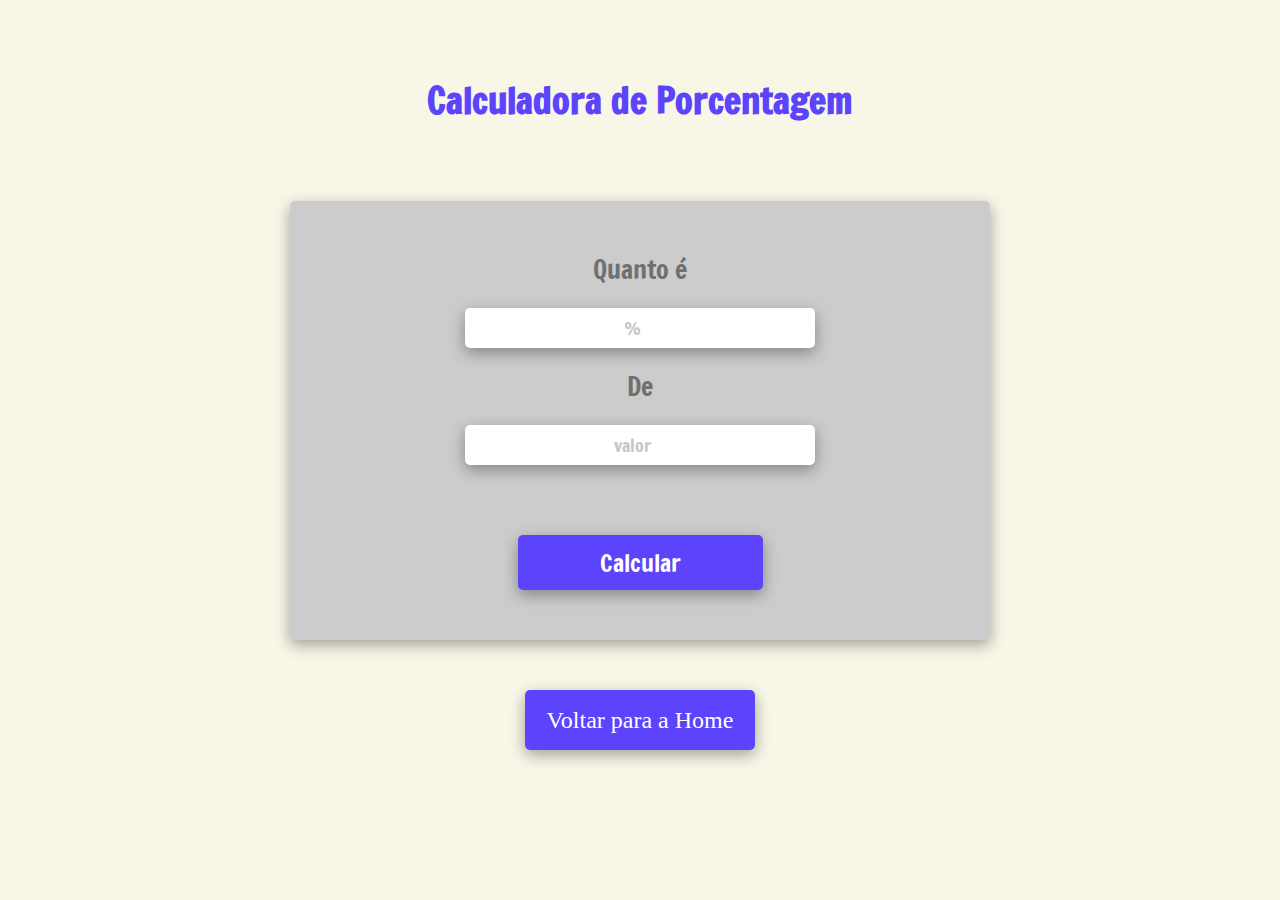
<file: porcentagem/index.html>
<!DOCTYPE html>
<html lang="pt-br">
<head>
  <meta charset="UTF-8">
  <meta http-equiv="X-UA-Compatible" content="IE=edge">
  <meta name="viewport" content="width=device-width, initial-scale=1.0">
  <title>Calcule Aki - Calculadora de  Porcentagem</title>
  <meta name="description" content="Calcule Aki - Calculadora do Porcentagem">
  <meta property="og:description" content="Calcule Aki - Calculadora de Porcentagem" />
  <meta property="og:url" content="https://calculeaki.com.br/" />
  <link rel="shortcut icon" href="img/favicon.ico">
  <meta property="og:type" content="website" />
  <meta property="og:title" content="Calcule Aki - Calculadora de Porcentagem" />
  <link rel="stylesheet" href="css/style.css">
  <!-- Global site tag (gtag.js) - Google Analytics -->
  <script async src="https://www.googletagmanager.com/gtag/js?id=G-ELTMPWC9S4"></script>
  <script>
    window.dataLayer = window.dataLayer || [];
    function gtag(){dataLayer.push(arguments);}
    gtag('js', new Date());

    gtag('config', 'G-ELTMPWC9S4');
  </script>
</head>

<body>
  <section class="container">
    <h1>Calculadora de Porcentagem</h1>
    <div class="boxFormulario">
      <form action="" class="formulario" id="formulario">
        <label for="">Quanto é</label>
        <input type="number" id="porcentagem" placeholder="%" required pattern="[0-9]+([,\.][0-9]+)?" step="any">
        <label for="">De</label>
        <input type="number" id="valor" placeholder="valor" required pattern="[0-9]+([,\.][0-9]+)?" step="any">
        <input type="submit" value="Calcular" class="btn">
      </form>
      <div class="boxResultado">
        <h2></h2>
        <span></span>
      </div>
      <a href="index.html" class="btnVoltar">Voltar</a>
    </div>
    <a href="../index.html" class="btnIndex">Voltar para a Home</a>
  </section>
  <script src="js/script.js"></script>
</body>
</html>
</file>
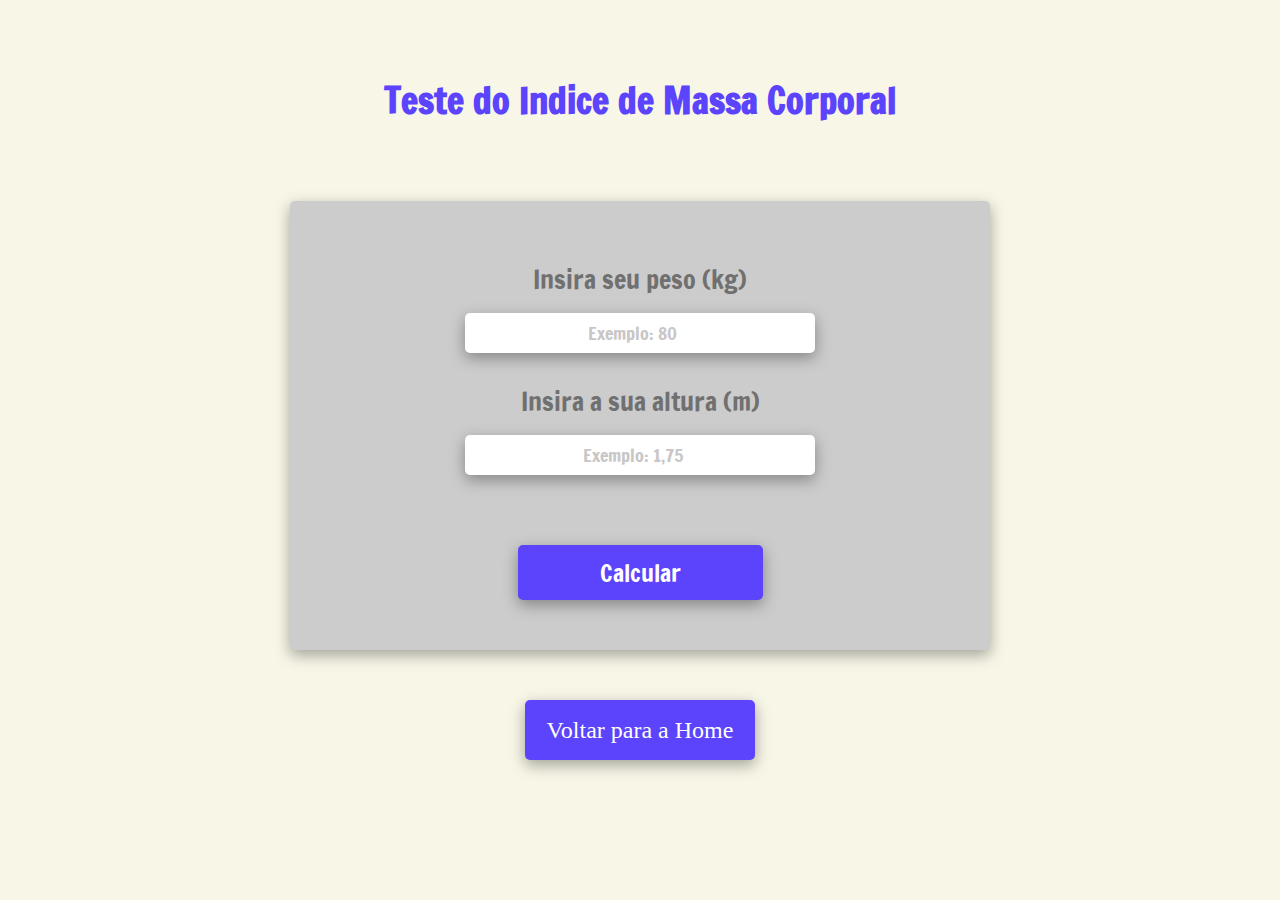
<file: teste-imc/index.html>
<!DOCTYPE html>
<html lang="pt-br">
<head>
  <meta charset="UTF-8">
  <meta http-equiv="X-UA-Compatible" content="IE=edge">
  <meta name="viewport" content="width=device-width, initial-scale=1.0">
  <title>Calcule Aki - Calcule o seu Indice de Massa Corporal</title>
  <meta name="description" content="Calcule Aki - Calcule o seu Indice de Massa Corporal">
  <meta property="og:description" content="Calcule Aki - Calcule o seu Indice de Massa Corporal" />
  <meta property="og:url" content="https://calculeaki.com.br/" />
  <link rel="shortcut icon" href="img/favicon.ico">
  <meta property="og:type" content="website" />
  <meta property="og:title" content="Calcule Aki - Calcule o seu Indice de Massa Corporal" />
  <link rel="stylesheet" href="css/style.css">
  <!-- Global site tag (gtag.js) - Google Analytics -->
  <script async src="https://www.googletagmanager.com/gtag/js?id=G-ELTMPWC9S4"></script>
  <script>
    window.dataLayer = window.dataLayer || [];
    function gtag(){dataLayer.push(arguments);}
    gtag('js', new Date());

    gtag('config', 'G-ELTMPWC9S4');
  </script>
</head>

<body>
  <section class="container">
    <h1>Teste do Indice de Massa Corporal</h1>
    <div class="boxFormulario">
      <form action="" class="formulario" id="formulario">
        <label for="">Insira seu peso (kg)</label>
        <input type="number" id="peso" placeholder="Exemplo: 80" required pattern="[0-9]+([,\.][0-9]+)?" step="any">
        <label for="">Insira a sua altura (m)</label>
        <input type="number" id="altura" placeholder="Exemplo: 1,75" required pattern="[0-9]+([,\.][0-9]+)?" step="any">
        <input type="submit" value="Calcular" class="btn">
      </form>
      <div class="boxResultado">
        <h2></h2>
        <span></span>
        <h3></h3>
        <span>
        </span>
      </div>
      <div class="boxDicas">
        <h3>Dicas para melhorar o seu IMC</h3>
        <p class="dicasIMC"></p>
      </div>
      <a href="index.html" class="btnVoltar">Voltar</a>
    </div>
    <a href="../index.html" class="btnIndex">Voltar para a Home</a>
  </section>
  <script src="js/script.js"></script>
</body>
</html>
</file>
<file: css/style.css>
@import url('https://fonts.googleapis.com/css2?family=Francois+One&display=swap');

*,
body {
  margin: 0px;
  padding: 0px;
}

h1 {
  text-align: center;
  font-family: 'Francois One', sans-serif;
  color: #fff;
  font-size: 50px;
}

header {
  background-color: #5B44FB;
  padding: 50px 0;
}

footer {
  background-color: #5B44FB;
  height: 200px;
  width: 100%;
  display: flex;
  flex-direction: column;
  justify-content: center;
  align-items: center;
}

h4 {
  text-align: center;
  color: #FFFFFF;
  font-family: 'Francois One', sans-serif;
  font-size: 30px;
  padding: 20px 0 0 0;
}

footer p {
  text-align: center;
  font-size: 16px;
  font-family: Georgia, 'Times New Roman', Times, serif;
  color: #ffff;
  padding: 20px 0;
}


.intro {
  display: flex;
  flex-direction: column;
  justify-content: center;
  align-items: center;
}

.intro h2 {
  padding: 50px 0 30px 0;
  font-family: 'Francois One', sans-serif;
  color: #5B44FB;
  font-size: 30px;
}

.intro p {
  color: #585858;
  font-family: 'Francois One', sans-serif;
  font-size: 22px;
  padding: 0 0 50px 0;
}

.intro span {
  color: #5B44FB;
  font-size: 22px;
  font-family: 'Francois One', sans-serif;
}

.intro input {
  width: 400px;
  height: 40px;
  border-radius: 5px;
  border: 2px #3c3c3c solid;
  margin: 20px 0;
  padding: 0px 10px;
  text-align: center;
  color: #3c3c3c;
}

.intro input::placeholder {
  font-size: 14px;
}

.card {
  background-color: #5B44FB;
  color: #FFFFFF;
  height: 120px;
  padding: 30px;
  border-radius: 5px;
  border: none;
  text-align: center;
  letter-spacing: 0.5px;
  cursor: pointer;
  text-decoration: none;
  flex-wrap: wrap;
  display: flex;
  justify-content: space-around;
  flex: 0 1 250px;
  margin: 20px;
  transform: 1;
}

.card:hover {
  padding: 40px;
  transition: 1s;
}

.card h3 {
  font-family: 'Francois One', sans-serif;
  font-size: 20px;
  letter-spacing: 0.6px;
}

.card p {
  font-family: 'Francois One', sans-serif;
  padding: 20px 0;
  color: #FFFFFF;
}

.boxCards {
  max-width: 1080px;
  margin: 50px auto;
  display: flex;
  flex-direction: row;
  justify-content: center;
  align-items: center;
  flex-wrap: wrap;
}



@media only screen and (max-width: 787px) {
  .intro h2 {
    padding: 30px 20px;
    text-align: center;
    font-size: 26px;
    width: 300px;
  }

  .intro p {
    text-align: center;
    width: 200px;
  }

  .intro input {
    width: 300px;
  }
}
</file>
<file: area-circulo/css/style.css>
@import url('https://fonts.googleapis.com/css2?family=Francois+One&display=swap');

* {
  margin: 0;
  padding: 0;
}

body {
  overflow-x: hidden;
  background-color: #F7F6E7;
}

h1 {
  font-family: 'Francois One', sans-serif;
  text-align: center;
  color: #5B44FB;
  padding: 75px 0;
  font-size: 36px;
}

.container {
  height: 900px;
  width: 100%;
  margin: 0 auto;
  display: flex;
  flex-direction: column;
  justify-content: flex-start;
  align-items: center;
}

.boxFormulario {
  display: flex;
  flex-direction: column;
  justify-content: center;
  align-items: center;
  background-color: #CCCCCC;
  height: auto;
  margin: 0 auto;
  width: 700px;
  padding: 50px 0px 0px 0px;
  border: none;
  border-radius: 5px;
  box-shadow: rgba(0, 0, 0, 0.35) 0px 5px 15px;
  gap: 50px;
}

.boxFormulario h2 {
  font-family: 'Francois One', sans-serif;
  text-align: center;
  font-size: 34px;
  color: #5B44FB;
  margin-bottom: 15px;
}

.boxFormulario span {
  font-family: 'Francois One', sans-serif;
  font-size: 26px;
  margin-bottom: 20px;
  color: #3c3c3c;
}

.boxFormulario > .btnVoltar {
  color: #fff;
  height: 50px;
  width: 35%;
  font-size: 24px;
  display: flex;
  font-family: 'Francois One', sans-serif;
  flex-direction: column;
  justify-content: center;
  align-items: center;
  background-color: #5B44FB;
  text-decoration: none;
  text-align: center;
  display: none;
  transition: 1s;
  border-radius: 5px;
  box-shadow: rgba(0, 0, 0, 0.35) 0px 5px 15px;
  margin: 30px 0 50px 0;
}

.boxFormulario > .btnVoltar:hover {
  border: 2.5px #3c3c3c solid;
  background-color: transparent;
  border-radius: 5px;
  transition: 1s;
  color: #3c3c3c;
}

.ativo {
  background-color: #5B44FB;
}

.formulario {
  display: flex;
  flex-direction: column;
  justify-content: center;
  align-items: center;
  width: 50%;
  margin: 0 auto;
  height: auto;
}

.formulario label {
  font-family: 'Francois One', sans-serif;
  color: #707070;
  font-size: 26px;
  text-align: center;
  margin-bottom: 20px;
  width: 100%;
}

.formulario input {
  height: 40px;
  text-align: center;
  width: 100%;
  border: none;
  border-radius: 5px;
  margin-bottom: 20px;
  font-family: 'Francois One', sans-serif;
  font-size: 18px;
  box-shadow: rgba(0, 0, 0, 0.35) 0px 5px 15px;
}

.formulario input::placeholder {
  color: #C8C6C6;  
  text-align: center;
}

.formulario > .btn {
  height: 55px;
  width: 70%;
  font-size: 24px;
  border: none;
  border-radius: 5px;
  background-color: #5B44FB;
  color: #fff;
  transition: 1s;
  cursor: pointer;
  box-shadow: rgba(0, 0, 0, 0.35) 0px 5px 15px;
  margin: 50px 0;
}

.formulario > .btn:hover {
  border: 2.5px #3c3c3c solid;
  background-color: transparent;
  border-radius: 5px;
  transition: 1s;
  color: #3c3c3c;
}

.boxResultado, .boxDicas {
  border: 3px #5B44FB solid;
  padding: 30px;
  font-size: 20px;
  display: none;
  border-radius: 5px;
  box-shadow: rgba(0, 0, 0, 0.35) 0px 5px 15px;
  width: 70%;
}

.boxResultado h2 {
  text-align: center;
  font-size: 30px;
  font-family: 'Francois One', sans-serif;
  color: #3c3c3c;
}

.boxResultado span {
  text-align: center;
  font-family: 'Francois One', sans-serif;
  color: #5B44FB;
  font-size: 30px;
}

.dicasIMC {
  text-align: center;
  font-family: Georgia, 'Times New Roman', Times, serif;
}

.boxDicas h3 {
  font-family: 'Francois One', sans-serif;
  text-align: center;
  font-size: 26px;
  color: #5B44FB;
  padding: 0 0 25px 0;
}
/* Botão para voltar para a home - Calcuke Aki */
.btnIndex {
  height: 60px;
  width: 230px;
  font-size: 24px;
  border: none;
  display: flex;
  justify-content: center;
  align-items: center;
  border-radius: 5px;
  background-color: #5B44FB;
  color: #fff;
  transition: 1s;
  cursor: pointer;
  box-shadow: rgba(0, 0, 0, 0.35) 0px 5px 15px;
  margin: 50px 0;
  text-decoration: none;
  text-align: center;
}

.btnIndex:hover {
  border: 2.5px #3c3c3c solid;
  background-color: transparent;
  border-radius: 5px;
  transition: 1s;
  color: #3c3c3c;
}


/* Estilo para Smartphone */
@media only screen and (max-width: 787px) {

  .container {
    height: 900px;
    justify-content: flex-start;
  }

  h1 {
    padding: 40px 0;
  }

  .boxFormulario {
    width: 90%;
    height: 300px;
    padding: 30px 0 30px 0;
  }

  .formulario {
    width: 90%;
  }

  .boxFormulario h2 {
    font-size: 24px;
    width: 90%;
  }

  .boxFormulario .btnVoltar {
    width: 80%;
  }

  .boxFormulario label {
    font-size: 18px;
    width: 100%;
  }

  .boxFormulario input {
    width: 90%;
  }

  .boxResultado {
    padding: 15px;
    width: 85%;
    font-size: 18px;
  }
  
  .btnIndex {
      width: 80%;
  }

}
</file>
<file: area-quadrado/css/style.css>
@import url('https://fonts.googleapis.com/css2?family=Francois+One&display=swap');

* {
  margin: 0;
  padding: 0;
}

body {
  overflow-x: hidden;
  background-color: #F7F6E7;
}

h1 {
  font-family: 'Francois One', sans-serif;
  text-align: center;
  color: #5B44FB;
  padding: 75px 0;
  font-size: 36px;
}

.container {
  height: 900px;
  width: 100%;
  margin: 0 auto;
  display: flex;
  flex-direction: column;
  justify-content: flex-start;
  align-items: center;
}

.boxFormulario {
  display: flex;
  flex-direction: column;
  justify-content: center;
  align-items: center;
  background-color: #CCCCCC;
  height: auto;
  margin: 0 auto;
  width: 700px;
  padding: 50px 0px 0px 0px;
  border: none;
  border-radius: 5px;
  box-shadow: rgba(0, 0, 0, 0.35) 0px 5px 15px;
  gap: 50px;
}

.boxFormulario h2 {
  font-family: 'Francois One', sans-serif;
  text-align: center;
  font-size: 34px;
  color: #5B44FB;
  margin-bottom: 15px;
}

.boxFormulario span {
  font-family: 'Francois One', sans-serif;
  font-size: 26px;
  margin-bottom: 20px;
  color: #3c3c3c;
}

.boxFormulario > .btnVoltar {
  color: #fff;
  height: 50px;
  width: 35%;
  font-size: 24px;
  display: flex;
  font-family: 'Francois One', sans-serif;
  flex-direction: column;
  justify-content: center;
  align-items: center;
  background-color: #5B44FB;
  text-decoration: none;
  text-align: center;
  display: none;
  transition: 1s;
  border-radius: 5px;
  box-shadow: rgba(0, 0, 0, 0.35) 0px 5px 15px;
  margin: 30px 0 50px 0;
}

.boxFormulario > .btnVoltar:hover {
  border: 2.5px #3c3c3c solid;
  background-color: transparent;
  border-radius: 5px;
  transition: 1s;
  color: #3c3c3c;
}

.ativo {
  background-color: #5B44FB;
}

.formulario {
  display: flex;
  flex-direction: column;
  justify-content: center;
  align-items: center;
  width: 50%;
  margin: 0 auto;
  height: auto;
}

.formulario label {
  font-family: 'Francois One', sans-serif;
  color: #707070;
  font-size: 26px;
  text-align: center;
  margin-bottom: 20px;
  width: 100%;
}

.formulario input {
  height: 40px;
  text-align: center;
  width: 100%;
  border: none;
  border-radius: 5px;
  margin-bottom: 20px;
  font-family: 'Francois One', sans-serif;
  font-size: 18px;
  box-shadow: rgba(0, 0, 0, 0.35) 0px 5px 15px;
}

.formulario input::placeholder {
  color: #C8C6C6;  
  text-align: center;
}

.formulario > .btn {
  height: 55px;
  width: 70%;
  font-size: 24px;
  border: none;
  border-radius: 5px;
  background-color: #5B44FB;
  color: #fff;
  transition: 1s;
  cursor: pointer;
  box-shadow: rgba(0, 0, 0, 0.35) 0px 5px 15px;
  margin: 50px 0;
}

.formulario > .btn:hover {
  border: 2.5px #3c3c3c solid;
  background-color: transparent;
  border-radius: 5px;
  transition: 1s;
  color: #3c3c3c;
}

.boxResultado, .boxDicas {
  border: 3px #5B44FB solid;
  padding: 30px;
  font-size: 20px;
  display: none;
  border-radius: 5px;
  box-shadow: rgba(0, 0, 0, 0.35) 0px 5px 15px;
  width: 70%;
}

.boxResultado h2 {
  text-align: center;
  font-size: 30px;
  font-family: 'Francois One', sans-serif;
  color: #3c3c3c;
}

.boxResultado span {
  text-align: center;
  font-family: 'Francois One', sans-serif;
  color: #5B44FB;
  font-size: 30px;
}

.dicasIMC {
  text-align: center;
  font-family: Georgia, 'Times New Roman', Times, serif;
}

.boxDicas h3 {
  font-family: 'Francois One', sans-serif;
  text-align: center;
  font-size: 26px;
  color: #5B44FB;
  padding: 0 0 25px 0;
}

/* Botão para voltar para a home - Calcuke Aki */
.btnIndex {
  height: 60px;
  width: 230px;
  font-size: 24px;
  border: none;
  display: flex;
  justify-content: center;
  align-items: center;
  border-radius: 5px;
  background-color: #5B44FB;
  color: #fff;
  transition: 1s;
  cursor: pointer;
  box-shadow: rgba(0, 0, 0, 0.35) 0px 5px 15px;
  margin: 50px 0;
  text-decoration: none;
  text-align: center;
}

.btnIndex:hover {
  border: 2.5px #3c3c3c solid;
  background-color: transparent;
  border-radius: 5px;
  transition: 1s;
  color: #3c3c3c;
}


/* Estilo para Smartphone */
@media only screen and (max-width: 787px) {

  .container {
    height: 900px;
    justify-content: flex-start;
  }

  h1 {
    padding: 40px 0;
  }

  .boxFormulario {
    width: 90%;
    height: 300px;
    padding: 30px 0 30px 0;
  }

  .formulario {
    width: 90%;
  }

  .boxFormulario h2 {
    font-size: 24px;
    width: 90%;
  }

  .boxFormulario .btnVoltar {
    width: 80%;
  }

  .boxFormulario label {
    font-size: 18px;
    width: 100%;
  }

  .boxFormulario input {
    width: 90%;
  }

  .boxResultado {
    padding: 15px;
    width: 85%;
    font-size: 18px;
  }
  
  .btnIndex {
      width: 80%;
  }


}
</file>
<file: area-triangulo/css/style.css>
@import url('https://fonts.googleapis.com/css2?family=Francois+One&display=swap');

* {
  margin: 0;
  padding: 0;
}

body {
  overflow-x: hidden;
  background-color: #F7F6E7;
}

h1 {
  font-family: 'Francois One', sans-serif;
  text-align: center;
  color: #5B44FB;
  padding: 75px 0;
  font-size: 36px;
}

.container {
  height: 900px;
  width: 100%;
  margin: 0 auto;
  display: flex;
  flex-direction: column;
  justify-content: flex-start;
  align-items: center;
}

.boxFormulario {
  display: flex;
  flex-direction: column;
  justify-content: center;
  align-items: center;
  background-color: #CCCCCC;
  height: auto;
  margin: 0 auto;
  width: 700px;
  padding: 50px 0px 0px 0px;
  border: none;
  border-radius: 5px;
  box-shadow: rgba(0, 0, 0, 0.35) 0px 5px 15px;
  gap: 50px;
}

.boxFormulario h2 {
  font-family: 'Francois One', sans-serif;
  text-align: center;
  font-size: 34px;
  color: #5B44FB;
  margin-bottom: 15px;
}

.boxFormulario span {
  font-family: 'Francois One', sans-serif;
  font-size: 26px;
  margin-bottom: 20px;
  color: #3c3c3c;
}

.boxFormulario > .btnVoltar {
  color: #fff;
  height: 50px;
  width: 35%;
  font-size: 24px;
  display: flex;
  font-family: 'Francois One', sans-serif;
  flex-direction: column;
  justify-content: center;
  align-items: center;
  background-color: #5B44FB;
  text-decoration: none;
  text-align: center;
  display: none;
  transition: 1s;
  border-radius: 5px;
  box-shadow: rgba(0, 0, 0, 0.35) 0px 5px 15px;
  margin: 30px 0 50px 0;
}

.boxFormulario > .btnVoltar:hover {
  border: 2.5px #3c3c3c solid;
  background-color: transparent;
  border-radius: 5px;
  transition: 1s;
  color: #3c3c3c;
}

.ativo {
  background-color: #5B44FB;
}

.formulario {
  display: flex;
  flex-direction: column;
  justify-content: center;
  align-items: center;
  width: 50%;
  margin: 0 auto;
  height: auto;
}

.formulario label {
  font-family: 'Francois One', sans-serif;
  color: #707070;
  font-size: 26px;
  text-align: center;
  margin-bottom: 20px;
  width: 100%;
}

.formulario input {
  height: 40px;
  text-align: center;
  width: 100%;
  border: none;
  border-radius: 5px;
  margin-bottom: 20px;
  font-family: 'Francois One', sans-serif;
  font-size: 18px;
  box-shadow: rgba(0, 0, 0, 0.35) 0px 5px 15px;
}

.formulario input::placeholder {
  color: #C8C6C6;  
  text-align: center;
}

.formulario > .btn {
  height: 55px;
  width: 70%;
  font-size: 24px;
  border: none;
  border-radius: 5px;
  background-color: #5B44FB;
  color: #fff;
  transition: 1s;
  cursor: pointer;
  box-shadow: rgba(0, 0, 0, 0.35) 0px 5px 15px;
  margin: 50px 0;
}

.formulario > .btn:hover {
  border: 2.5px #3c3c3c solid;
  background-color: transparent;
  border-radius: 5px;
  transition: 1s;
  color: #3c3c3c;
}

.boxResultado, .boxDicas {
  border: 3px #5B44FB solid;
  padding: 30px;
  font-size: 20px;
  display: none;
  border-radius: 5px;
  box-shadow: rgba(0, 0, 0, 0.35) 0px 5px 15px;
  width: 70%;
}

.boxResultado h2 {
  text-align: center;
  font-size: 30px;
  font-family: 'Francois One', sans-serif;
  color: #3c3c3c;
}

.boxResultado span {
  text-align: center;
  font-family: 'Francois One', sans-serif;
  color: #5B44FB;
  font-size: 30px;
}

.dicasIMC {
  text-align: center;
  font-family: Georgia, 'Times New Roman', Times, serif;
}

.boxDicas h3 {
  font-family: 'Francois One', sans-serif;
  text-align: center;
  font-size: 26px;
  color: #5B44FB;
  padding: 0 0 25px 0;
}
.btnIndex {
  height: 60px;
  width: 230px;
  font-size: 24px;
  border: none;
  display: flex;
  justify-content: center;
  align-items: center;
  border-radius: 5px;
  background-color: #5B44FB;
  color: #fff;
  transition: 1s;
  cursor: pointer;
  box-shadow: rgba(0, 0, 0, 0.35) 0px 5px 15px;
  margin: 50px 0;
  text-decoration: none;
  text-align: center;
}

.btnIndex:hover {
  border: 2.5px #3c3c3c solid;
  background-color: transparent;
  border-radius: 5px;
  transition: 1s;
  color: #3c3c3c;
}


/* Estilo para Smartphone */
@media only screen and (max-width: 787px) {

  .container {
    height: 900px;
    justify-content: flex-start;
  }

  h1 {
    padding: 40px;
  }

  .boxFormulario {
    width: 90%;
    height: 450px;
    padding: 30px 0 30px 0;
  }

  .formulario {
    width: 90%;
  }

  .boxFormulario h2 {
    font-size: 24px;
    width: 100%;
  }

  .boxFormulario .btnVoltar {
    width: 80%;
  }

  .boxFormulario label {
    font-size: 22px;
    width: 100%;
  }

  .boxFormulario input {
    width: 90%;
  }

  .boxResultado {
    padding: 15px;
    width: 85%;
    font-size: 18px;
  }

  .btnIndex {
      width: 80%;
  }


}
</file>
<file: calculo-basal/css/style.css>
@import url('https://fonts.googleapis.com/css2?family=Francois+One&display=swap');

* {
  margin: 0;
  padding: 0;
}

body {
  overflow-x: hidden;
  background-color: #F7F6E7;
}

h1 {
  font-family: 'Francois One', sans-serif;
  text-align: center;
  color: #5B44FB;
  padding: 75px 0;
  font-size: 36px;
}

.container {
  height: auto;
  width: 100%;
  margin: 0 auto;
  display: flex;
  flex-direction: column;
  justify-content: flex-start;
  align-items: center;
}

.boxFormulario {
  display: flex;
  flex-direction: column;
  justify-content: center;
  align-items: center;
  background-color: #CCCCCC;
  height: auto;
  margin: 0 auto;
  width: 700px;
  padding: 50px 0px 0px 0px;
  border: none;
  border-radius: 5px;
  box-shadow: rgba(0, 0, 0, 0.35) 0px 5px 15px;
  gap: 50px;
}

.boxFormulario h2 {
  font-family: 'Francois One', sans-serif;
  text-align: center;
  font-size: 34px;
  color: #5B44FB;
  margin-bottom: 15px;
}

.boxFormulario span {
  font-family: 'Francois One', sans-serif;
  font-size: 26px;
  margin-bottom: 20px;
  color: #3c3c3c;
}

.boxFormulario > .btnVoltar {
  color: #fff;
  height: 50px;
  width: 35%;
  font-size: 24px;
  display: flex;
  font-family: 'Francois One', sans-serif;
  flex-direction: column;
  justify-content: center;
  align-items: center;
  background-color: #5B44FB;
  text-decoration: none;
  text-align: center;
  display: none;
  transition: 1s;
  border-radius: 5px;
  box-shadow: rgba(0, 0, 0, 0.35) 0px 5px 15px;
  margin: 30px 0 50px 0;
}

.boxFormulario > .btnVoltar:hover {
  border: 2.5px #3c3c3c solid;
  background-color: transparent;
  border-radius: 5px;
  transition: 1s;
  color: #3c3c3c;
}

.ativo {
  background-color: #5B44FB;
}

.formulario {
  display: flex;
  flex-direction: column;
  justify-content: center;
  align-items: center;
  width: 50%;
  margin: 0 auto;
  height: auto;
}

.formulario label {
  font-family: 'Francois One', sans-serif;
  color: #707070;
  font-size: 26px;
  padding: 10px 0;
  text-align: center;
  margin-bottom: 5px;
  width: 90%;
}

.formulario input {
  height: 40px;
  text-align: center;
  width: 100%;
  border: none;
  border-radius: 5px;
  margin-bottom: 20px;
  font-family: 'Francois One', sans-serif;
  font-size: 18px;
  box-shadow: rgba(0, 0, 0, 0.35) 0px 5px 15px;
}

.formulario input::placeholder {
  color: #C8C6C6;  
  text-align: center;
}

.formulario > .btn {
  height: 55px;
  width: 70%;
  font-size: 24px;
  border: none;
  border-radius: 5px;
  background-color: #5B44FB;
  color: #fff;
  transition: 1s;
  cursor: pointer;
  box-shadow: rgba(0, 0, 0, 0.35) 0px 5px 15px;
  margin: 50px 0;
}

.btnIndex {
  height: 60px;
  width: 230px;
  font-size: 24px;
  border: none;
  display: flex;
  justify-content: center;
  align-items: center;
  border-radius: 5px;
  background-color: #5B44FB;
  color: #fff;
  transition: 1s;
  cursor: pointer;
  box-shadow: rgba(0, 0, 0, 0.35) 0px 5px 15px;
  margin: 50px 0;
  text-decoration: none;
  text-align: center;
}

.formulario > .btn:hover, .btnIndex:hover {
  border: 2.5px #3c3c3c solid;
  background-color: transparent;
  border-radius: 5px;
  transition: 1s;
  color: #3c3c3c;
}

.boxResultado, .boxDicas {
  border: 3px #5B44FB solid;
  padding: 30px;
  font-size: 20px;
  display: none;
  border-radius: 5px;
  box-shadow: rgba(0, 0, 0, 0.35) 0px 5px 15px;
  width: 70%;
}

.boxResultado h3 {
  text-align: center;
  font-family: 'Francois One', sans-serif;
  color: #3c3c3c;
}

.boxResultado span {
  text-align: center;
  font-family: 'Francois One', sans-serif;
  color: #3c3c3c;
  font-size: 26px;
}

.dicasIMC {
  text-align: center;
  font-family: Georgia, 'Times New Roman', Times, serif;
}

.boxDicas h3 {
  font-family: 'Francois One', sans-serif;
  text-align: center;
  font-size: 26px;
  color: #5B44FB;
  padding: 0 0 25px 0;
}

.sexoLabel {
  display: flex;
  width: 100%;
  justify-content: space-around;
  align-content: center;
}

.sexoBox {
  display: flex;
  width: 100%;
  height: 50px;
  background-color: transparent;
  justify-content: space-around;
}

/* Tirar as box-shadows dos 2 primeiros inputs */
.formulario input:nth-of-type(1) {
  box-shadow: none;
}

.formulario input:nth-of-type(2) {
  box-shadow: none;
}

/* Botão para voltar para a Home Calcule Aki */
.btnIndex {
  height: 60px;
  width: 230px;
  font-size: 24px;
  border: none;
  display: flex;
  justify-content: center;
  align-items: center;
  border-radius: 5px;
  background-color: #5B44FB;
  color: #fff;
  transition: 1s;
  cursor: pointer;
  box-shadow: rgba(0, 0, 0, 0.35) 0px 5px 15px;
  margin: 50px 0;
  text-decoration: none;
  text-align: center;
}

.btnIndex:hover {
  border: 2.5px #3c3c3c solid;
  background-color: transparent;
  border-radius: 5px;
  transition: 1s;
  color: #3c3c3c;
}



/* Estilo para Smartphone */
@media only screen and (max-width: 787px) {

  .container {
    height: 1100px;
    justify-content: flex-start;
  }

  h1 {
    padding: 40px 20px;
  }

  .boxFormulario {
    width: 90%;
    height: auto;
    padding: 30px 0 30px 0;
  }

  .formulario {
    width: 90%;
  }

  .boxFormulario h2 {
    font-size: 24px;
    width: 90%;
  }

  .boxFormulario .btnVoltar {
    width: 80%;
  }

  .boxFormulario label {
    font-size: 18px;
    width: 100%;
  }

  .boxFormulario input {
    width: 90%;
  }

  .boxResultado {
    padding: 15px;
    width: 85%;
    font-size: 18px;
  }
  
  .btnIndex {
      width: 80%;
  }


}
</file>
<file: calculo-gasolina/css/style.css>
@import url('https://fonts.googleapis.com/css2?family=Francois+One&display=swap');

* {
  margin: 0;
  padding: 0;
}

body {
  overflow-x: hidden;
  background-color: #F7F6E7;
}

h1 {
  font-family: 'Francois One', sans-serif;
  text-align: center;
  padding: 0 0 70px 0;
  color: #5B44FB;
  font-size: 36px;
}

.container {
  height: 1100px;
  width: 100%;
  margin: 0 auto;
  display: flex;
  flex-direction: column;
  justify-content: center;
  align-items: center;
}

.boxFormulario {
  display: flex;
  flex-direction: column;
  justify-content: center;
  align-items: center;
  background-color: #CCCCCC;
  height: auto;
  margin: 0 auto;
  width: 700px;
  padding: 50px 0px 0px 0px;
  border: none;
  border-radius: 5px;
  box-shadow: rgba(0, 0, 0, 0.35) 0px 5px 15px;
}

.boxFormulario h2 {
  font-family: 'Francois One', sans-serif;
  text-align: center;
  font-size: 34px;
  color: #5B44FB;
}

.boxFormulario span {
  font-family: 'Francois One', sans-serif;
  font-size: 26px;
  color: #3c3c3c;
  padding: 25px 0;
}

.boxFormulario > .btnVoltar {
  color: #fff;
  height: 50px;
  width: 35%;
  font-size: 24px;
  display: flex;
  font-family: 'Francois One', sans-serif;
  flex-direction: column;
  justify-content: center;
  align-items: center;
  background-color: #5B44FB;
  text-decoration: none;
  text-align: center;
  display: none;
  transition: 1s;
  border-radius: 5px;
  box-shadow: rgba(0, 0, 0, 0.35) 0px 5px 15px;
  margin: 50px 0;
}

.boxFormulario > .btnVoltar:hover {
  border: 2.5px #3c3c3c solid;
  background-color: transparent;
  border-radius: 5px;
  transition: 1s;
  color: #3c3c3c;
}

.ativo {
  background-color: #5B44FB;
}

.formulario {
  display: flex;
  flex-direction: column;
  justify-content: center;
  align-items: center;
  width: 50%;
  margin: 0 auto;
  height: auto;
}

.formulario label {
  font-family: 'Francois One', sans-serif;
  color: #707070;
  font-size: 26px;
  padding: 10px 0;
  text-align: center;
  margin-bottom: 5px;
  width: 90%;
}

.formulario input {
  height: 40px;
  text-align: center;
  width: 100%;
  border: none;
  border-radius: 5px;
  margin-bottom: 20px;
  font-family: 'Francois One', sans-serif;
  font-size: 18px;
  box-shadow: rgba(0, 0, 0, 0.35) 0px 5px 15px;
}

.formulario .iconIMG {
  height: auto;
  width: 60%;
  padding: 23px;
  transition: 1s;
  border: 3px #3c3c3c solid;
  cursor: pointer;
  border-radius: 10px;
  background-color: #5B44FB;
}

.formulario .iconIMG2 {
  height: auto;
  background-color: #5B44FB;
  width: 50%;
  padding: 23px;
  transition: 1s;
  border: 3px #3c3c3c solid;
  cursor: pointer;
  border-radius: 10px;
}

.cardIcon {
  display: flex;
  width: 80%;
  height: auto;
  justify-content: space-evenly;
  align-items: center;
  flex-direction: row;
}

.formulario .iconIMG:hover, .formulario .iconIMG2:hover {
  background-color: transparent;
  transition: 1s;
  border: 3px #000 solid;
  border-radius: 10px;
  padding: 35px;
}

.containerIcons {
  margin: 20px 0 -20px 0;
  display: flex;
  flex-direction: row;
  justify-content: center;
  align-items: center;
}



.formulario input::placeholder {
  color: #C8C6C6;  
  text-align: center;
}

.formulario > .btn {
  height: 55px;
  width: 70%;
  font-size: 24px;
  border: none;
  border-radius: 5px;
  background-color: #5B44FB;
  color: #fff;
  transition: 1s;
  cursor: pointer;
  box-shadow: rgba(0, 0, 0, 0.35) 0px 5px 15px;
}

.formulario > .btn:hover {
  border: 2.5px #3c3c3c solid;
  background-color: transparent;
  border-radius: 5px;
  transition: 1s;
  color: #3c3c3c;
}

.boxResultado {
  border: 3px #5B44FB solid;
  padding: 30px;
  font-size: 20px;
  display: none;
  border-radius: 5px;
  box-shadow: rgba(0, 0, 0, 0.35) 0px 5px 15px;
}

.boxResultado h3 {
  text-align: center;
  font-family: 'Francois One', sans-serif;
  color: #3c3c3c;
}

.boxResultado p {
  text-align: center;
  font-family: 'Francois One', sans-serif;
  color: #3c3c3c;
  font-size: 18px;
}

.btnIndex {
  height: 60px !important;
  width: 230px;
  font-size: 24px;
  border: none;
  display: flex;
  justify-content: center;
  align-items: center;
  border-radius: 5px;
  background-color: #5B44FB;
  color: #fff;
  transition: 1s;
  cursor: pointer;
  box-shadow: rgba(0, 0, 0, 0.35) 0px 5px 15px;
  margin: 50px 0;
  text-decoration: none;
  text-align: center;
}

.btnIndex:hover {
  border: 2.5px #3c3c3c solid;
  background-color: transparent;
  border-radius: 5px;
  transition: 1s;
  color: #3c3c3c;
}


/* Estilo para Smartphone */
@media only screen and (max-width: 787px) {

  .container {
    height: 1000px;
    justify-content: flex-start;
  }

  h1 {
    padding: 30px;
  }

  .boxFormulario {
    width: 90%;
    height: auto;
    padding: 30px 0 30px 0;
  }

  .formulario {
    width: 90%;
  }

  .formulario > .btn {
    margin: 0;
  }

  .boxFormulario h2 {
    font-size: 24px;
    width: 90%;
  }

  .boxFormulario .btnVoltar {
    width: 80%;
  }

  .boxFormulario label {
    font-size: 18px;
    width: 100%;
  }

  .boxFormulario input {
    width: 90%;
  }

  .formulario .iconIMG:hover, .formulario .iconIMG2:hover {
    padding: 30px;
  }

  .formulario .iconIMG, 
  .formulario .iconIMG2 {
    margin: 10px 0 -10px 0;
  }

  .boxResultado {
    padding: 15px;
    width: 85%;
    font-size: 18px;
  }
  
  .btnIndex {
      width: 80%;
  }


}
</file>
<file: consumo-agua/css/style.css>
@import url('https://fonts.googleapis.com/css2?family=Francois+One&display=swap');

* {
  margin: 0;
  padding: 0;
}

body {
  overflow-x: hidden;
  background-color: #F7F6E7;
}

h1 {
  font-family: 'Francois One', sans-serif;
  text-align: center;
  color: #5B44FB;
  padding: 75px 0;
  font-size: 36px;
}

.container {
  height: 900px;
  width: 100%;
  margin: 0 auto;
  display: flex;
  flex-direction: column;
  justify-content: flex-start;
  align-items: center;
}

.boxFormulario {
  display: flex;
  flex-direction: column;
  justify-content: center;
  align-items: center;
  background-color: #CCCCCC;
  height: auto;
  margin: 0 auto;
  width: 700px;
  padding: 50px 0px 0px 0px;
  border: none;
  border-radius: 5px;
  box-shadow: rgba(0, 0, 0, 0.35) 0px 5px 15px;
  gap: 50px;
}

.boxFormulario h2 {
  font-family: 'Francois One', sans-serif;
  text-align: center;
  font-size: 34px;
  color: #5B44FB;
  margin-bottom: 15px;
}

.boxFormulario span {
  font-family: 'Francois One', sans-serif;
  font-size: 26px;
  margin-bottom: 20px;
  color: #3c3c3c;
}

.boxFormulario > .btnVoltar {
  color: #fff;
  height: 50px;
  width: 35%;
  font-size: 24px;
  display: flex;
  font-family: 'Francois One', sans-serif;
  flex-direction: column;
  justify-content: center;
  align-items: center;
  background-color: #5B44FB;
  text-decoration: none;
  text-align: center;
  display: none;
  transition: 1s;
  border-radius: 5px;
  box-shadow: rgba(0, 0, 0, 0.35) 0px 5px 15px;
  margin: 30px 0 50px 0;
}

.boxFormulario > .btnVoltar:hover {
  border: 2.5px #3c3c3c solid;
  background-color: transparent;
  border-radius: 5px;
  transition: 1s;
  color: #3c3c3c;
}

.ativo {
  background-color: #5B44FB;
}

.formulario {
  display: flex;
  flex-direction: column;
  justify-content: center;
  align-items: center;
  width: 50%;
  margin: 0 auto;
  height: auto;
}

.formulario label {
  font-family: 'Francois One', sans-serif;
  color: #707070;
  font-size: 26px;
  text-align: center;
  margin-bottom: 20px;
  width: 100%;
}

.formulario input {
  height: 40px;
  text-align: center;
  width: 100%;
  border: none;
  border-radius: 5px;
  margin-bottom: 20px;
  font-family: 'Francois One', sans-serif;
  font-size: 18px;
  box-shadow: rgba(0, 0, 0, 0.35) 0px 5px 15px;
}

.formulario input::placeholder {
  color: #C8C6C6;  
  text-align: center;
}

.formulario > .btn {
  height: 55px;
  width: 70%;
  font-size: 24px;
  border: none;
  border-radius: 5px;
  background-color: #5B44FB;
  color: #fff;
  transition: 1s;
  cursor: pointer;
  box-shadow: rgba(0, 0, 0, 0.35) 0px 5px 15px;
  margin: 50px 0;
}

.formulario > .btn:hover {
  border: 2.5px #3c3c3c solid;
  background-color: transparent;
  border-radius: 5px;
  transition: 1s;
  color: #3c3c3c;
}

.boxResultado, .boxDicas {
  border: 3px #5B44FB solid;
  padding: 30px;
  font-size: 20px;
  display: none;
  border-radius: 5px;
  box-shadow: rgba(0, 0, 0, 0.35) 0px 5px 15px;
  width: 70%;
}

.boxResultado h2 {
  text-align: center;
  font-size: 30px;
  font-family: 'Francois One', sans-serif;
  color: #3c3c3c;
}

.boxResultado span {
  text-align: center;
  font-family: 'Francois One', sans-serif;
  color: #5B44FB;
  font-size: 30px;
}

.dicasIMC {
  text-align: center;
  font-family: Georgia, 'Times New Roman', Times, serif;
}

.boxDicas h3 {
  font-family: 'Francois One', sans-serif;
  text-align: center;
  font-size: 26px;
  color: #5B44FB;
  padding: 0 0 25px 0;
}

.btnIndex {
  height: 60px;
  width: 230px;
  font-size: 24px;
  border: none;
  display: flex;
  justify-content: center;
  align-items: center;
  border-radius: 5px;
  background-color: #5B44FB;
  color: #fff;
  transition: 1s;
  cursor: pointer;
  box-shadow: rgba(0, 0, 0, 0.35) 0px 5px 15px;
  margin: 50px 0;
  text-decoration: none;
  text-align: center;
}

.btnIndex:hover {
  border: 2.5px #3c3c3c solid;
  background-color: transparent;
  border-radius: 5px;
  transition: 1s;
  color: #3c3c3c;
}


/* Estilo para Smartphone */
@media only screen and (max-width: 787px) {

  .container {
    height: 900px;
    justify-content: flex-start;
  }

  h1 {
    padding: 40px 20px;
  }

  .boxFormulario {
    width: 90%;
    height: 300px;
    padding: 30px 0 30px 0;
  }

  .formulario {
    width: 90%;
  }

  .boxFormulario h2 {
    font-size: 24px;
    width: 90%;
  }

  .boxFormulario .btnVoltar {
    width: 80%;
  }

  .boxFormulario label {
    font-size: 18px;
    width: 100%;
  }

  .boxFormulario input {
    width: 90%;
  }

  .boxResultado {
    padding: 15px;
    width: 85%;
    font-size: 18px;
  }
  
  .btnIndex {
      width: 80%;
  }


}
</file>
<file: Contador de Palavras/style/style.css>
@import url('https://fonts.googleapis.com/css2?family=Francois+One&display=swap');

* {
    margin: 0;
    padding: 0;
}

body {
    background-color: #F7F6E7;
    height: auto;
}

h1 {
    font-family: 'Francois One', sans-serif;
    color: #5B44FA;
    letter-spacing: 1px;
    font-size: 32px;
}

h2 {
    display: none;
}

.container {
    width: 100%;
    height: auto;
    margin: 50px 0;
    display: flex;
    flex-direction: column;
    justify-content: center;
    align-items: center;
}

.formContagem form {
    width: 100%;
    margin: 50px 0;
    gap: 25px;
    display: flex;
    flex-direction: column;
    justify-content: center;
    align-items: center;
}

.formContagem label {
    font-family: 'Francois One', sans-serif;
    color: #3c3c3c;
    letter-spacing: 1px;
    font-size: 20px;
}

.formContagem .textArea {
    width: 500px;
    height: 500px;
    border-radius: 5px;
    border: 1px solid #c3c3c3;
    background-color: #CCCCCC;
    box-shadow:  rgb(0 0 0 / 35%) 0px 5px 15px;
    display: flex;
    text-align: center;
    justify-content: center;
    align-items: center;
    padding: 50px 20px;
    resize: none;
    border: none;
}

.btn {
    width: 200px;
    height: 50px;
    background-color: #5B44FA;
    color: #fff;
    margin: 25px 0;
    font-size: 20px;
    border: none;
    border-radius: 3px;
    transition: .5s;
    cursor: pointer;
    text-align: center;
    text-decoration: none;
    display: flex;
    justify-content: center;
    align-items: center;
}

.btn:hover {
    transform: .5s;
    background-color: transparent;
    color: #3c3c3c;
    border: 2px solid #3c3c3c;
    cursor: pointer;
}

.divResultado {
    width: 400px;
    height: 200px;
    display: flex;
    justify-content: space-evenly;
    align-items: center;
    flex-direction: column;
    margin: 0 auto;
    border: none;
    border-radius: 3px;
    background-color: #5B44FA;
    font-family: 'Francois One', sans-serif;

}

.tituloResultado {
    font-family: 'Francois One', sans-serif;
    font-size: 26px;
    color: #5B44FA;
    text-align: center;
}

@media only screen and (max-width: 500px) {

    .formContagem .textArea {
        width: 300px;
        height: 250px;
    }
}

@media only screen and (max-width: 320px) {
    
        .formContagem .textArea {
            width: 200px;
            height: 200px;
        }

}
</file>
<file: gerador-senhas/css/style.css>
@import url('https://fonts.googleapis.com/css2?family=Francois+One&display=swap');

* {
  margin: 0;
  padding: 0;
}

body {
  overflow-x: hidden;
  background-color: #F7F6E7;
}

h1 {
  font-family: 'Francois One', sans-serif;
  text-align: center;
  color: #5B44FB;
  padding: 50px 40px;
  font-size: 36px;
}

.container {
  overflow-x: hidden;
  height: auto;
  width: 100%;
  margin: 0 auto;
  display: flex;
  flex-direction: column;
  justify-content: center;
  align-items: center;
}

.container>p {
  color: #5B44FB;
  font-size: 20px;
  font-family: 'Francois One', sans-serif;
  margin-bottom: 50px;
  text-align: center;
}

.boxFormulario {
  display: flex;
  flex-direction: column;
  justify-content: center;
  align-items: center;
  background-color: #CCCCCC;
  height: auto;
  margin: 0 0 50px 0;
  width: 600px;
  border: none;
  border-radius: 5px;
  box-shadow: rgba(0, 0, 0, 0.35) 0px 5px 15px;
}

.boxFormulario h2 {
  font-family: 'Francois One', sans-serif;
  text-align: center;
  font-size: 34px;
  color: #5B44FB;
  margin-bottom: 15px;
}

.boxFormulario span {
  font-family: 'Francois One', sans-serif;
  font-size: 26px;
  margin-bottom: 20px;
  color: #3c3c3c;
}

.formulario {
  width: 50%;
  height: auto;
  margin: 0 auto;
  display: flex;
  flex-direction: column;
  justify-content: center;
  align-items: center;
  gap: 20px;
  padding: 25px 0;
}

.formulario>input {
  height: 40px;
  text-align: center;
  width: 100%;
  border: none;
  border-radius: 5px;
  font-family: 'Francois One', sans-serif;
  font-size: 18px;
  box-shadow: rgba(0, 0, 0, 0.35) 0px 5px 15px;
}

/* Propriedade que altera o bg dos inputs */
#letraMaiuscula,
#letraMinuscula,
#numeros,
#caracteresEspeciais {
  accent-color: #5B44FB;
}

#inputNumero {
  text-align: center;
  padding: 5px 0;
}

/* Botão para voltar para a home - Calcuke Aki */
.btnIndex,
.btnVoltar {
  height: 60px;
  width: 230px;
  font-size: 24px;
  border: none;
  display: flex;
  justify-content: center;
  align-items: center;
  border-radius: 5px;
  background-color: #5B44FB;
  color: #fff;
  transition: 1s;
  cursor: pointer;
  box-shadow: rgba(0, 0, 0, 0.35) 0px 5px 15px;
  margin: 10px 0 50px 0;
  text-decoration: none;
  text-align: center;
}

.btnCopiar {
  height: 40px;
  width: auto;
  font-size: 24px;
  border: none;
  display: flex;
  justify-content: center;
  align-items: center;
  border-radius: 5px;
  background-color: #5B44FB;
  color: #fff;
  transition: 1s;
  cursor: pointer;
  box-shadow: rgba(0, 0, 0, 0.35) 0px 5px 15px;
  margin: 25px 0;
  text-decoration: none;
  text-align: center;
  padding: 0 20px;
}

.btnIndex {
  margin-top: 50px;
  width: 230px !important;
}

.btnIndex:hover,
.btnVoltar:hover,
.btnCopiar:hover {
  border: 2.5px #3c3c3c solid;
  background-color: transparent;
  border-radius: 5px;
  transition: 1s;
  color: #3c3c3c;
}


.inputs {
  width: 600px;
  height: auto;
  display: flex;
  justify-content: center;
  align-items: center;
  flex-direction: row;
  flex-wrap: wrap;
  margin: 0 0 50px 0;
  padding: 25px 0;
  gap: 50px;
  background-color: #CCCCCC;
  border-radius: 5px;
  box-shadow: rgba(0, 0, 0, 0.35) 0px 5px 15px;
  text-align: center;
}

.inputs>label {
  font-size: 22px;
}

.inputs>div>.inputNumero {
  width: 50px;
  margin: 20px 0;
}

.boxNumero {
  display: flex;
  justify-content: center;
  flex-direction: column-reverse;
  align-items: center;
  gap: 10px;
}

input[type="checkbox"] {
  height: 30px;
  width: 30px;
}

input[type="range"] {
  -webkit-appearance: none;
  color: #5B44FB;
  width: 200px;
  height: 20px;
  border-radius: 10px;
}

input[type="range"]::-webkit-slider-thumb {
  -webkit-appearance: none;
  background-color: #5B44FB;
  width: 20px;
  border-radius: 10px;
  height: 20px;
}

.inputsResponsive {
  display: flex;
  flex-direction: column-reverse;
  justify-content: center;
  align-items: center;
  gap: 5px;
  min-width: 150px;
  padding: 0 50px;
  flex: 1 0 150px;
}

.inputsResponsive:nth-child(5) {
  flex: 1 0 600px;
  flex-wrap: wrap;
}

/* Estilo para Smartphone */
@media only screen and (max-width: 768px) {

  .container {
    justify-content: flex-start;
    height: auto;
  }

  h1 {
    padding: 40px 0;
  }

  .boxFormulario {
    width: 90%;
    height: 300px;
    padding: 30px 0 30px 0;
  }

  .formulario {
    width: 90%;
  }

  .boxFormulario h2 {
    font-size: 24px;
    width: 90%;
  }

  .boxFormulario .btnVoltar {
    width: 80%;
  }

  .boxFormulario label {
    font-size: 18px;
    width: 100%;
  }

  .boxFormulario input {
    width: 90%;
  }

  .boxFormulario {
    height: auto;
    width: 600px;
  }

  .boxResultado {
    padding: 15px;
    width: 85%;
    font-size: 18px;
  }

  .btnIndex {
    width: 230px
  }

  .inputs {
    width: 600px !important;
    height: auto;
    flex-wrap: wrap;
    justify-content: center;
    align-items: center;
    margin: 50px auto;
    height: auto;
    flex-direction: row;
    gap: 20px;
    flex: 1 0 100px;
  }

  .inputsResponsive {
    min-width: 100px !important;
    max-width: 50px !important;
    height: auto;
    flex-wrap: wrap;
    justify-content: center;
    align-items: center;
    margin: 0 auto;
  }

  .inputsResponsive:nth-child(5) {
    padding: 0 200px;
  }

  .inputsResponsive .boxNumero {
    width: 100%;
    margin: auto;
    justify-content: center;
    align-items: center;
    clear: both;
  }

}

@media only screen and (max-width: 425px) {

  .inputs {
    width: 90% !important;
    flex-wrap: wrap;
  }

  .inputsResponsive {
    max-width: 50px !important;
    min-width: 50px !important;
    padding: 0 40px;
    flex-wrap: wrap;
    justify-content: center;
    align-items: center;
    align-content: center;
  }

  .boxFormulario {
    width: 300px;
  }

  .btnIndex {
    width: 300px;
  }

}
</file>
<file: hora-trabalhada/css/style.css>
@import url('https://fonts.googleapis.com/css2?family=Francois+One&display=swap');

* {
  margin: 0;
  padding: 0;
}

body {
  overflow-x: hidden;
  background-color: #F7F6E7;
}

h1 {
  font-family: 'Francois One', sans-serif;
  text-align: center;
  color: #5B44FB;
  padding: 75px 0;
  font-size: 36px;
}

.container {
  height: 1000px;
  width: 100%;
  margin: 0 auto;
  display: flex;
  flex-direction: column;
  justify-content: flex-start;
  align-items: center;
}

.boxFormulario {
  display: flex;
  flex-direction: column;
  justify-content: center;
  align-items: center;
  background-color: #CCCCCC;
  height: auto;
  margin: 0 auto;
  width: 700px;
  padding: 50px 0px 0px 0px;
  border: none;
  border-radius: 5px;
  box-shadow: rgba(0, 0, 0, 0.35) 0px 5px 15px;
  gap: 50px;
}

.boxFormulario h2 {
  font-family: 'Francois One', sans-serif;
  text-align: center;
  font-size: 34px;
  color: #5B44FB;
  margin-bottom: 15px;
}

.boxFormulario span {
  font-family: 'Francois One', sans-serif;
  font-size: 26px;
  margin-bottom: 20px;
  color: #3c3c3c;
}

.boxFormulario > .btnVoltar {
  color: #fff;
  height: 50px;
  width: 35%;
  font-size: 24px;
  display: flex;
  font-family: 'Francois One', sans-serif;
  flex-direction: column;
  justify-content: center;
  align-items: center;
  background-color: #5B44FB;
  text-decoration: none;
  text-align: center;
  display: none;
  transition: 1s;
  border-radius: 5px;
  box-shadow: rgba(0, 0, 0, 0.35) 0px 5px 15px;
  margin: 30px 0 50px 0;
}

.boxFormulario > .btnVoltar:hover {
  border: 2.5px #3c3c3c solid;
  background-color: transparent;
  border-radius: 5px;
  transition: 1s;
  color: #3c3c3c;
}

.ativo {
  background-color: #5B44FB;
}

.formulario {
  display: flex;
  flex-direction: column;
  justify-content: center;
  align-items: center;
  width: 50%;
  margin: 0 auto;
  height: auto;
}

.formulario label {
  font-family: 'Francois One', sans-serif;
  color: #707070;
  font-size: 26px;
  text-align: center;
  margin-bottom: 20px;
  width: 100vw;
}

.formulario input {
  height: 40px;
  text-align: center;
  width: 100%;
  border: none;
  border-radius: 5px;
  margin-bottom: 20px;
  font-family: 'Francois One', sans-serif;
  font-size: 18px;
  box-shadow: rgba(0, 0, 0, 0.35) 0px 5px 15px;
}

.formulario input::placeholder {
  color: #C8C6C6;  
  text-align: center;
}

.formulario > .btn {
  height: 55px;
  width: 70%;
  font-size: 24px;
  border: none;
  border-radius: 5px;
  background-color: #5B44FB;
  color: #fff;
  transition: 1s;
  cursor: pointer;
  box-shadow: rgba(0, 0, 0, 0.35) 0px 5px 15px;
  margin: 50px 0;
}

.formulario > .btn:hover {
  border: 2.5px #3c3c3c solid;
  background-color: transparent;
  border-radius: 5px;
  transition: 1s;
  color: #3c3c3c;
}

.boxResultado, .boxDicas {
  border: 3px #5B44FB solid;
  padding: 30px;
  font-size: 20px;
  display: none;
  border-radius: 5px;
  box-shadow: rgba(0, 0, 0, 0.35) 0px 5px 15px;
  width: 70%;
}

.boxResultado h2 {
  text-align: center;
  font-size: 30px;
  font-family: 'Francois One', sans-serif;
  color: #3c3c3c;
}

.boxResultado span {
  text-align: center;
  font-family: 'Francois One', sans-serif;
  color: #5B44FB;
  font-size: 30px;
}

.dicasIMC {
  text-align: center;
  font-family: Georgia, 'Times New Roman', Times, serif;
}

.boxDicas h3 {
  font-family: 'Francois One', sans-serif;
  text-align: center;
  font-size: 26px;
  color: #5B44FB;
  padding: 0 0 25px 0;
}

.btnIndex {
  height: 60px;
  width: 230px;
  font-size: 24px;
  border: none;
  display: flex;
  justify-content: center;
  align-items: center;
  border-radius: 5px;
  background-color: #5B44FB;
  color: #fff;
  transition: 1s;
  cursor: pointer;
  box-shadow: rgba(0, 0, 0, 0.35) 0px 5px 15px;
  margin: 50px 0;
  text-decoration: none;
  text-align: center;
}

.btnIndex:hover {
  border: 2.5px #3c3c3c solid;
  background-color: transparent;
  border-radius: 5px;
  transition: 1s;
  color: #3c3c3c;
}

/* Estilo para Smartphone */
@media only screen and (max-width: 787px) {

  .container {
    height: 900px;
    justify-content: flex-start;
  }

  h1 {
    padding: 40px;
  }

  .boxFormulario {
    width: 90%;
    height: 450px;
    padding: 60px 0 30px 0;
  }

  .formulario {
    width: 90%;
  }

  .boxFormulario h2 {
    font-size: 24px;
    width: 100%;
  }

  .boxFormulario .btnVoltar {
    width: 80%;
  }

  .boxFormulario label {
    font-size: 22px;
    width: 100%;
  }

  .boxFormulario input {
    width: 90%;
  }

  .boxResultado {
    padding: 15px;
    width: 85%;
    font-size: 18px;
  }
  
  .btnIndex {
      width: 80%;
  }


}
</file>
<file: metodo-50/css/style.css>
@import url('https://fonts.googleapis.com/css2?family=Francois+One&display=swap');

* {
  margin: 0;
  padding: 0;
}

body {
  overflow-x: hidden;
  background-color: #F7F6E7;
}

h1 {
  font-family: 'Francois One', sans-serif;
  text-align: center;
  color: #5B44FB;
  padding: 75px 0;
  font-size: 36px;
}

.container {
  height: 700px;
  width: 100%;
  margin: 0 auto;
  display: flex;
  flex-direction: column;
  justify-content: flex-start;
  align-items: center;
}

.boxFormulario {
  display: flex;
  flex-direction: column;
  justify-content: center;
  align-items: center;
  background-color: #CCCCCC;
  height: auto;
  margin: 0 auto;
  width: 700px;
  padding: 50px 0px 0px 0px;
  border: none;
  border-radius: 5px;
  box-shadow: rgba(0, 0, 0, 0.35) 0px 5px 15px;
  gap: 50px;
}

.boxFormulario h2 {
  font-family: 'Francois One', sans-serif;
  text-align: center;
  font-size: 34px;
  color: #5B44FB;
  margin-bottom: 15px;
}

.boxFormulario span {
  font-family: 'Francois One', sans-serif;
  font-size: 26px;
  margin-bottom: 20px;
  color: #3c3c3c;
}

.boxFormulario > .btnVoltar {
  color: #fff;
  height: 50px;
  width: 35%;
  font-size: 24px;
  display: flex;
  font-family: 'Francois One', sans-serif;
  flex-direction: column;
  justify-content: center;
  align-items: center;
  background-color: #5B44FB;
  text-decoration: none;
  text-align: center;
  display: none;
  transition: 1s;
  border-radius: 5px;
  box-shadow: rgba(0, 0, 0, 0.35) 0px 5px 15px;
  margin: 30px 0 50px 0;
}

.boxFormulario > .btnVoltar:hover {
  border: 2.5px #3c3c3c solid;
  background-color: transparent;
  border-radius: 5px;
  transition: 1s;
  color: #3c3c3c;
}

.ativo {
  background-color: #5B44FB;
}

.formulario {
  display: flex;
  flex-direction: column;
  justify-content: center;
  align-items: center;
  width: 50%;
  margin: 0 auto;
  height: auto;
}

.formulario label {
  font-family: 'Francois One', sans-serif;
  color: #707070;
  font-size: 26px;
  text-align: center;
  margin-bottom: 20px;
  width: 100vw;
}

.formulario input {
  height: 40px;
  text-align: center;
  width: 100%;
  border: none;
  border-radius: 5px;
  margin-bottom: 20px;
  font-family: 'Francois One', sans-serif;
  font-size: 18px;
  box-shadow: rgba(0, 0, 0, 0.35) 0px 5px 15px;
}

.formulario input::placeholder {
  color: #C8C6C6;  
  text-align: center;
}

.formulario > .btn {
  height: 55px;
  width: 70%;
  font-size: 24px;
  border: none;
  border-radius: 5px;
  background-color: #5B44FB;
  color: #fff;
  transition: 1s;
  cursor: pointer;
  box-shadow: rgba(0, 0, 0, 0.35) 0px 5px 15px;
  margin: 50px 0;
}

.formulario > .btn:hover {
  border: 2.5px #3c3c3c solid;
  background-color: transparent;
  border-radius: 5px;
  transition: 1s;
  color: #3c3c3c;
}

.boxResultado, .boxDicas {
  border: 3px #5B44FB solid;
  padding: 30px;
  font-size: 20px;
  display: none;
  border-radius: 5px;
  box-shadow: rgba(0, 0, 0, 0.35) 0px 5px 15px;
  width: 70%;
}

.boxResultado h2 {
  text-align: center;
  font-size: 30px;
  font-family: 'Francois One', sans-serif;
  color: #5B44FB;
}

.boxResultado span {
  text-align: center;
  font-family: 'Francois One', sans-serif;
  color: #3c3c3c;
  font-size: 24px;
}

.dicasIMC {
  text-align: center;
  font-family: Georgia, 'Times New Roman', Times, serif;
}

.boxDicas h3 {
  font-family: 'Francois One', sans-serif;
  text-align: center;
  font-size: 26px;
  color: #5B44FB;
  padding: 0 0 25px 0;
}

.btnIndex {
  height: 60px;
  width: 230px;
  font-size: 24px;
  border: none;
  display: flex;
  justify-content: center;
  align-items: center;
  border-radius: 5px;
  background-color: #5B44FB;
  color: #fff;
  transition: 1s;
  cursor: pointer;
  box-shadow: rgba(0, 0, 0, 0.35) 0px 5px 15px;
  margin: 50px 0;
  text-decoration: none;
  text-align: center;
}

.btnIndex:hover {
  border: 2.5px #3c3c3c solid;
  background-color: transparent;
  border-radius: 5px;
  transition: 1s;
  color: #3c3c3c;
}

/* Estilo para Smartphone */
@media only screen and (max-width: 787px) {

  .container {
    height: 1000px;
    justify-content: flex-start;
  }

  h1 {
    padding: 40px;
  }

  .boxFormulario {
    width: 90%;
    height: auto;
    padding: 80px 0;
  }

  .formulario {
    width: 90%;
  }

  .boxFormulario h2 {
    font-size: 24px;
    width: 100%;
  }

  .boxFormulario .btnVoltar {
    width: 80%;
  }

  .boxFormulario label {
    font-size: 22px;
    width: 100%;
  }

  .boxFormulario input {
    width: 90%;
  }

  .boxResultado {
    padding: 15px;
    width: 85%;
    font-size: 18px;
  }
  
  .btnIndex {
      width: 80%;
  }


}
</file>
<file: porcentagem/css/style.css>
@import url('https://fonts.googleapis.com/css2?family=Francois+One&display=swap');

* {
  margin: 0;
  padding: 0;
}

body {
  overflow-x: hidden;
  background-color: #F7F6E7;
}

h1 {
  font-family: 'Francois One', sans-serif;
  text-align: center;
  color: #5B44FB;
  padding: 75px 0;
  font-size: 36px;
}

.container {
  height: 900px;
  width: 100%;
  margin: 0 auto;
  display: flex;
  flex-direction: column;
  justify-content: flex-start;
  align-items: center;
}

.boxFormulario {
  display: flex;
  flex-direction: column;
  justify-content: center;
  align-items: center;
  background-color: #CCCCCC;
  height: auto;
  margin: 0 auto;
  width: 700px;
  padding: 50px 0px 0px 0px;
  border: none;
  border-radius: 5px;
  box-shadow: rgba(0, 0, 0, 0.35) 0px 5px 15px;
  gap: 50px;
}

.boxFormulario h2 {
  font-family: 'Francois One', sans-serif;
  text-align: center;
  font-size: 34px;
  color: #5B44FB;
  margin-bottom: 15px;
}

.boxFormulario span {
  font-family: 'Francois One', sans-serif;
  font-size: 26px;
  margin-bottom: 20px;
  color: #3c3c3c;
}

.boxFormulario > .btnVoltar {
  color: #fff;
  height: 50px;
  width: 35%;
  font-size: 24px;
  display: flex;
  font-family: 'Francois One', sans-serif;
  flex-direction: column;
  justify-content: center;
  align-items: center;
  background-color: #5B44FB;
  text-decoration: none;
  text-align: center;
  display: none;
  transition: 1s;
  border-radius: 5px;
  box-shadow: rgba(0, 0, 0, 0.35) 0px 5px 15px;
  margin: 30px 0 50px 0;
}

.boxFormulario > .btnVoltar:hover {
  border: 2.5px #3c3c3c solid;
  background-color: transparent;
  border-radius: 5px;
  transition: 1s;
  color: #3c3c3c;
}

.ativo {
  background-color: #5B44FB;
}

.formulario {
  display: flex;
  flex-direction: column;
  justify-content: center;
  align-items: center;
  width: 50%;
  margin: 0 auto;
  height: auto;
}

.formulario label {
  font-family: 'Francois One', sans-serif;
  color: #707070;
  font-size: 26px;
  text-align: center;
  margin-bottom: 20px;
  width: 100%;
}

.formulario input {
  height: 40px;
  text-align: center;
  width: 100%;
  border: none;
  border-radius: 5px;
  margin-bottom: 20px;
  font-family: 'Francois One', sans-serif;
  font-size: 18px;
  box-shadow: rgba(0, 0, 0, 0.35) 0px 5px 15px;
}

.formulario input::placeholder {
  color: #C8C6C6;  
  text-align: center;
}

.formulario > .btn {
  height: 55px;
  width: 70%;
  font-size: 24px;
  border: none;
  border-radius: 5px;
  background-color: #5B44FB;
  color: #fff;
  transition: 1s;
  cursor: pointer;
  box-shadow: rgba(0, 0, 0, 0.35) 0px 5px 15px;
  margin: 50px 0;
}

.formulario > .btn:hover {
  border: 2.5px #3c3c3c solid;
  background-color: transparent;
  border-radius: 5px;
  transition: 1s;
  color: #3c3c3c;
}

.boxResultado, .boxDicas {
  border: 3px #5B44FB solid;
  padding: 30px;
  font-size: 20px;
  display: none;
  border-radius: 5px;
  box-shadow: rgba(0, 0, 0, 0.35) 0px 5px 15px;
  width: 70%;
}

.boxResultado h2 {
  text-align: center;
  font-size: 30px;
  font-family: 'Francois One', sans-serif;
  color: #3c3c3c;
}

.boxResultado span {
  text-align: center;
  font-family: 'Francois One', sans-serif;
  color: #5B44FB;
  font-size: 30px;
}

.dicasIMC {
  text-align: center;
  font-family: Georgia, 'Times New Roman', Times, serif;
}

.boxDicas h3 {
  font-family: 'Francois One', sans-serif;
  text-align: center;
  font-size: 26px;
  color: #5B44FB;
  padding: 0 0 25px 0;
}

.btnIndex {
  height: 60px;
  width: 230px;
  font-size: 24px;
  border: none;
  display: flex;
  justify-content: center;
  align-items: center;
  border-radius: 5px;
  background-color: #5B44FB;
  color: #fff;
  transition: 1s;
  cursor: pointer;
  box-shadow: rgba(0, 0, 0, 0.35) 0px 5px 15px;
  margin: 50px 0;
  text-decoration: none;
  text-align: center;
}

.btnIndex:hover {
  border: 2.5px #3c3c3c solid;
  background-color: transparent;
  border-radius: 5px;
  transition: 1s;
  color: #3c3c3c;
}


/* Estilo para Smartphone */
@media only screen and (max-width: 787px) {

  .container {
    height: 900px;
    justify-content: flex-start;
  }

  h1 {
    padding: 40px;
  }

  .boxFormulario {
    width: 90%;
    height: 450px;
    padding: 30px 0 30px 0;
  }

  .formulario {
    width: 90%;
  }

  .boxFormulario h2 {
    font-size: 24px;
    width: 100%;
  }

  .boxFormulario .btnVoltar {
    width: 80%;
  }

  .boxFormulario label {
    font-size: 22px;
    width: 100%;
  }

  .boxFormulario input {
    width: 90%;
  }

  .boxResultado {
    padding: 15px;
    width: 85%;
    font-size: 18px;
  }
  
  .btnIndex {
      width: 80%;
  }


}
</file>
<file: teste-imc/css/style.css>
@import url('https://fonts.googleapis.com/css2?family=Francois+One&display=swap');

* {
  margin: 0;
  padding: 0;
}

body {
  overflow-x: hidden;
  background-color: #F7F6E7;
}

h1 {
  font-family: 'Francois One', sans-serif;
  text-align: center;
  color: #5B44FB;
  padding: 75px 0;
  font-size: 36px;
}

.container {
  height: 900px;
  width: 100%;
  margin: 0 auto;
  display: flex;
  flex-direction: column;
  justify-content: flex-start;
  align-items: center;
}

.boxFormulario {
  display: flex;
  flex-direction: column;
  justify-content: center;
  align-items: center;
  background-color: #CCCCCC;
  height: auto;
  margin: 0 auto;
  width: 700px;
  padding: 50px 0px 0px 0px;
  border: none;
  border-radius: 5px;
  box-shadow: rgba(0, 0, 0, 0.35) 0px 5px 15px;
  gap: 50px;
}

.boxFormulario h2 {
  font-family: 'Francois One', sans-serif;
  text-align: center;
  font-size: 34px;
  color: #5B44FB;
  margin-bottom: 15px;
}

.boxFormulario span {
  font-family: 'Francois One', sans-serif;
  font-size: 26px;
  margin-bottom: 20px;
  color: #3c3c3c;
}

.boxFormulario > .btnVoltar {
  color: #fff;
  height: 50px;
  width: 35%;
  font-size: 24px;
  display: flex;
  font-family: 'Francois One', sans-serif;
  flex-direction: column;
  justify-content: center;
  align-items: center;
  background-color: #5B44FB;
  text-decoration: none;
  text-align: center;
  display: none;
  transition: 1s;
  border-radius: 5px;
  box-shadow: rgba(0, 0, 0, 0.35) 0px 5px 15px;
  margin: 30px 0 50px 0;
}

.boxFormulario > .btnVoltar:hover {
  border: 2.5px #3c3c3c solid;
  background-color: transparent;
  border-radius: 5px;
  transition: 1s;
  color: #3c3c3c;
}

.ativo {
  background-color: #5B44FB;
}

.formulario {
  display: flex;
  flex-direction: column;
  justify-content: center;
  align-items: center;
  width: 50%;
  margin: 0 auto;
  height: auto;
}

.formulario label {
  font-family: 'Francois One', sans-serif;
  color: #707070;
  font-size: 26px;
  padding: 10px 0;
  text-align: center;
  margin-bottom: 5px;
  width: 90%;
}

.formulario input {
  height: 40px;
  text-align: center;
  width: 100%;
  border: none;
  border-radius: 5px;
  margin-bottom: 20px;
  font-family: 'Francois One', sans-serif;
  font-size: 18px;
  box-shadow: rgba(0, 0, 0, 0.35) 0px 5px 15px;
}

.formulario input::placeholder {
  color: #C8C6C6;  
  text-align: center;
}

.formulario > .btn {
  height: 55px;
  width: 70%;
  font-size: 24px;
  border: none;
  border-radius: 5px;
  background-color: #5B44FB;
  color: #fff;
  transition: 1s;
  cursor: pointer;
  box-shadow: rgba(0, 0, 0, 0.35) 0px 5px 15px;
  margin: 50px 0;
}

.formulario > .btn:hover {
  border: 2.5px #3c3c3c solid;
  background-color: transparent;
  border-radius: 5px;
  transition: 1s;
  color: #3c3c3c;
}

.boxResultado, .boxDicas {
  border: 3px #5B44FB solid;
  padding: 30px;
  font-size: 20px;
  display: none;
  border-radius: 5px;
  box-shadow: rgba(0, 0, 0, 0.35) 0px 5px 15px;
  width: 70%;
}

.boxResultado h3 {
  text-align: center;
  font-family: 'Francois One', sans-serif;
  color: #3c3c3c;
}

.boxResultado span {
  text-align: center;
  font-family: 'Francois One', sans-serif;
  color: #3c3c3c;
  font-size: 26px;
}

.dicasIMC {
  text-align: center;
  font-family: Georgia, 'Times New Roman', Times, serif;
}

.boxDicas h3 {
  font-family: 'Francois One', sans-serif;
  text-align: center;
  font-size: 26px;
  color: #5B44FB;
  padding: 0 0 25px 0;
}

.btnIndex {
  height: 60px;
  width: 230px;
  font-size: 24px;
  border: none;
  display: flex;
  justify-content: center;
  align-items: center;
  border-radius: 5px;
  background-color: #5B44FB;
  color: #fff;
  transition: 1s;
  cursor: pointer;
  box-shadow: rgba(0, 0, 0, 0.35) 0px 5px 15px;
  margin: 50px 0;
  text-decoration: none;
  text-align: center;
}

.btnIndex:hover {
  border: 2.5px #3c3c3c solid;
  background-color: transparent;
  border-radius: 5px;
  transition: 1s;
  color: #3c3c3c;
}

/* Estilo para Smartphone */
@media only screen and (max-width: 787px) {

  .container {
    height: 900px;
    justify-content: flex-start;
  }

  h1 {
    padding: 40px 0;
  }

  .boxFormulario {
    width: 90%;
    height: auto;
    padding: 30px 0 30px 0;
  }

  .formulario {
    width: 90%;
  }

  .boxFormulario h2 {
    font-size: 24px;
    width: 90%;
  }

  .boxFormulario .btnVoltar {
    width: 80%;
  }

  .boxFormulario label {
    font-size: 18px;
    width: 100%;
  }

  .boxFormulario input {
    width: 90%;
  }

  .boxResultado {
    padding: 15px;
    width: 85%;
    font-size: 18px;
  }

  .btnIndex {
      width: 80%;
  }


}
</file>
